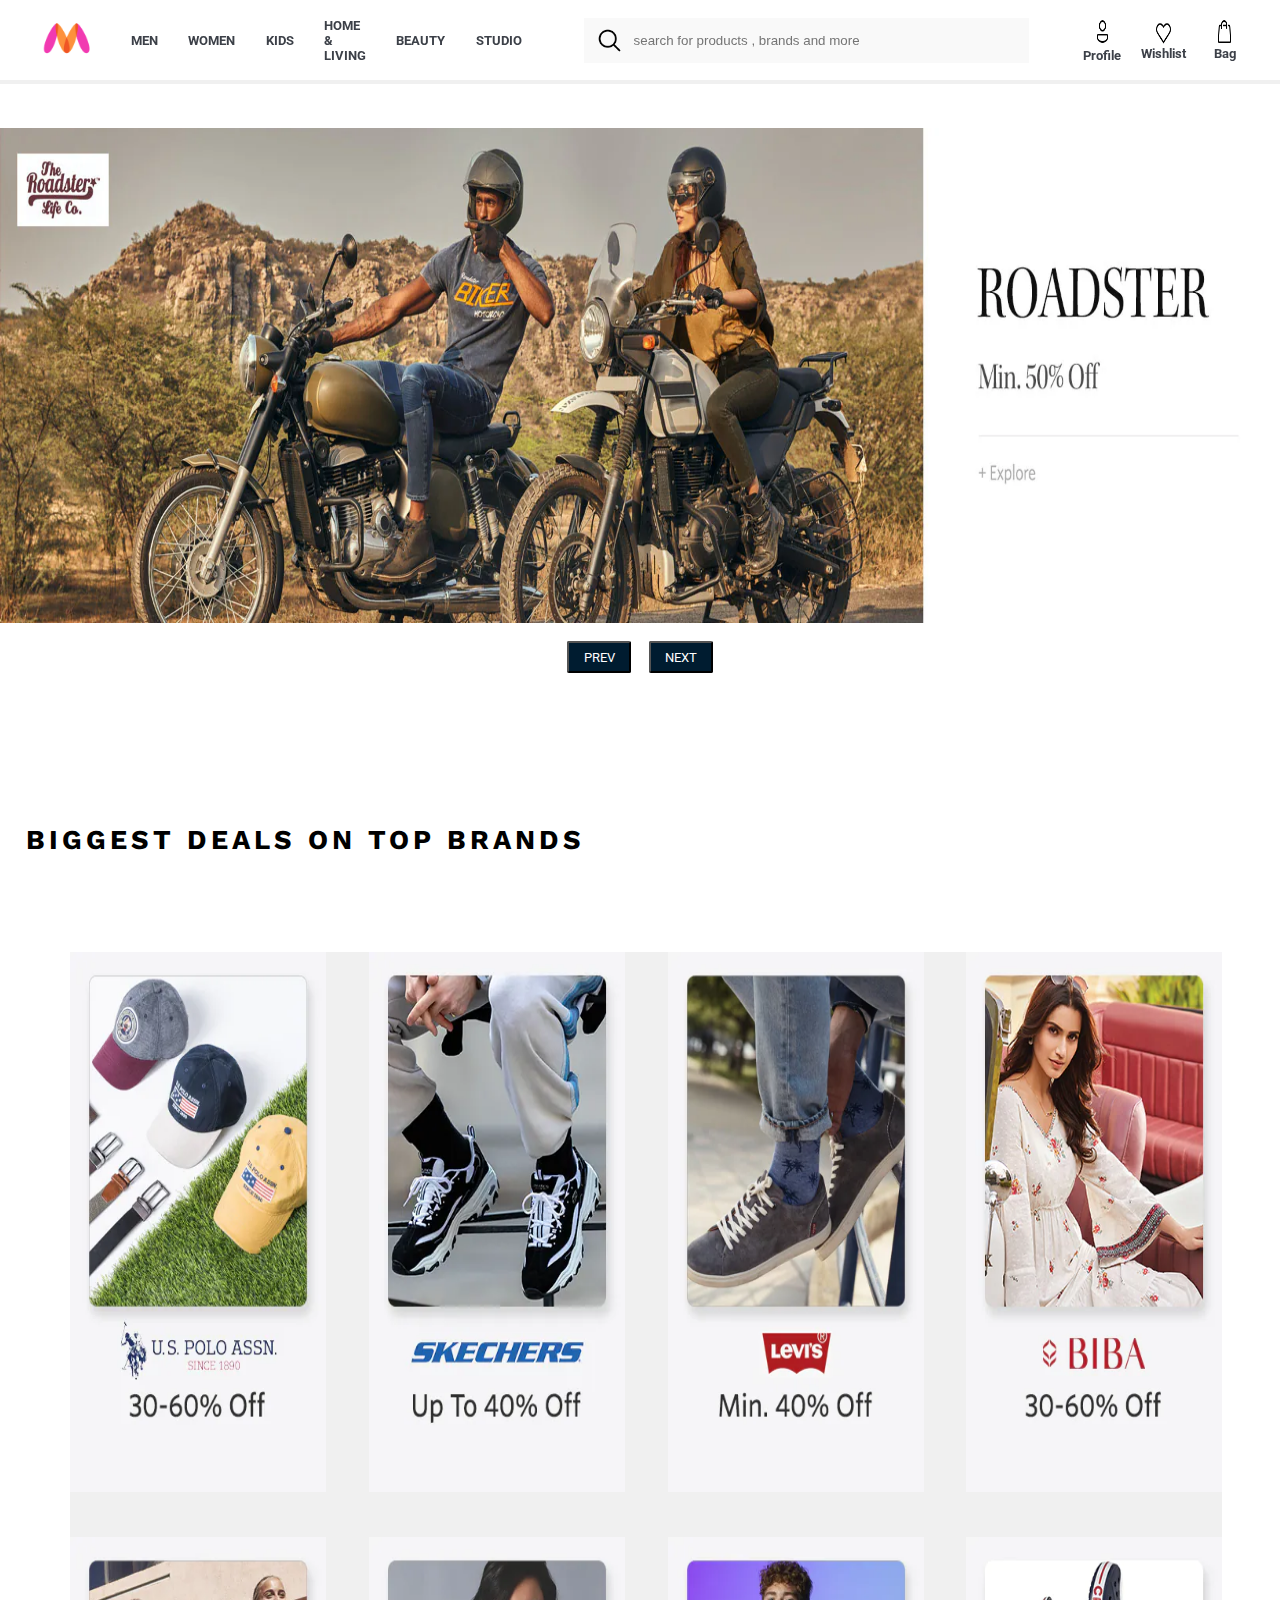
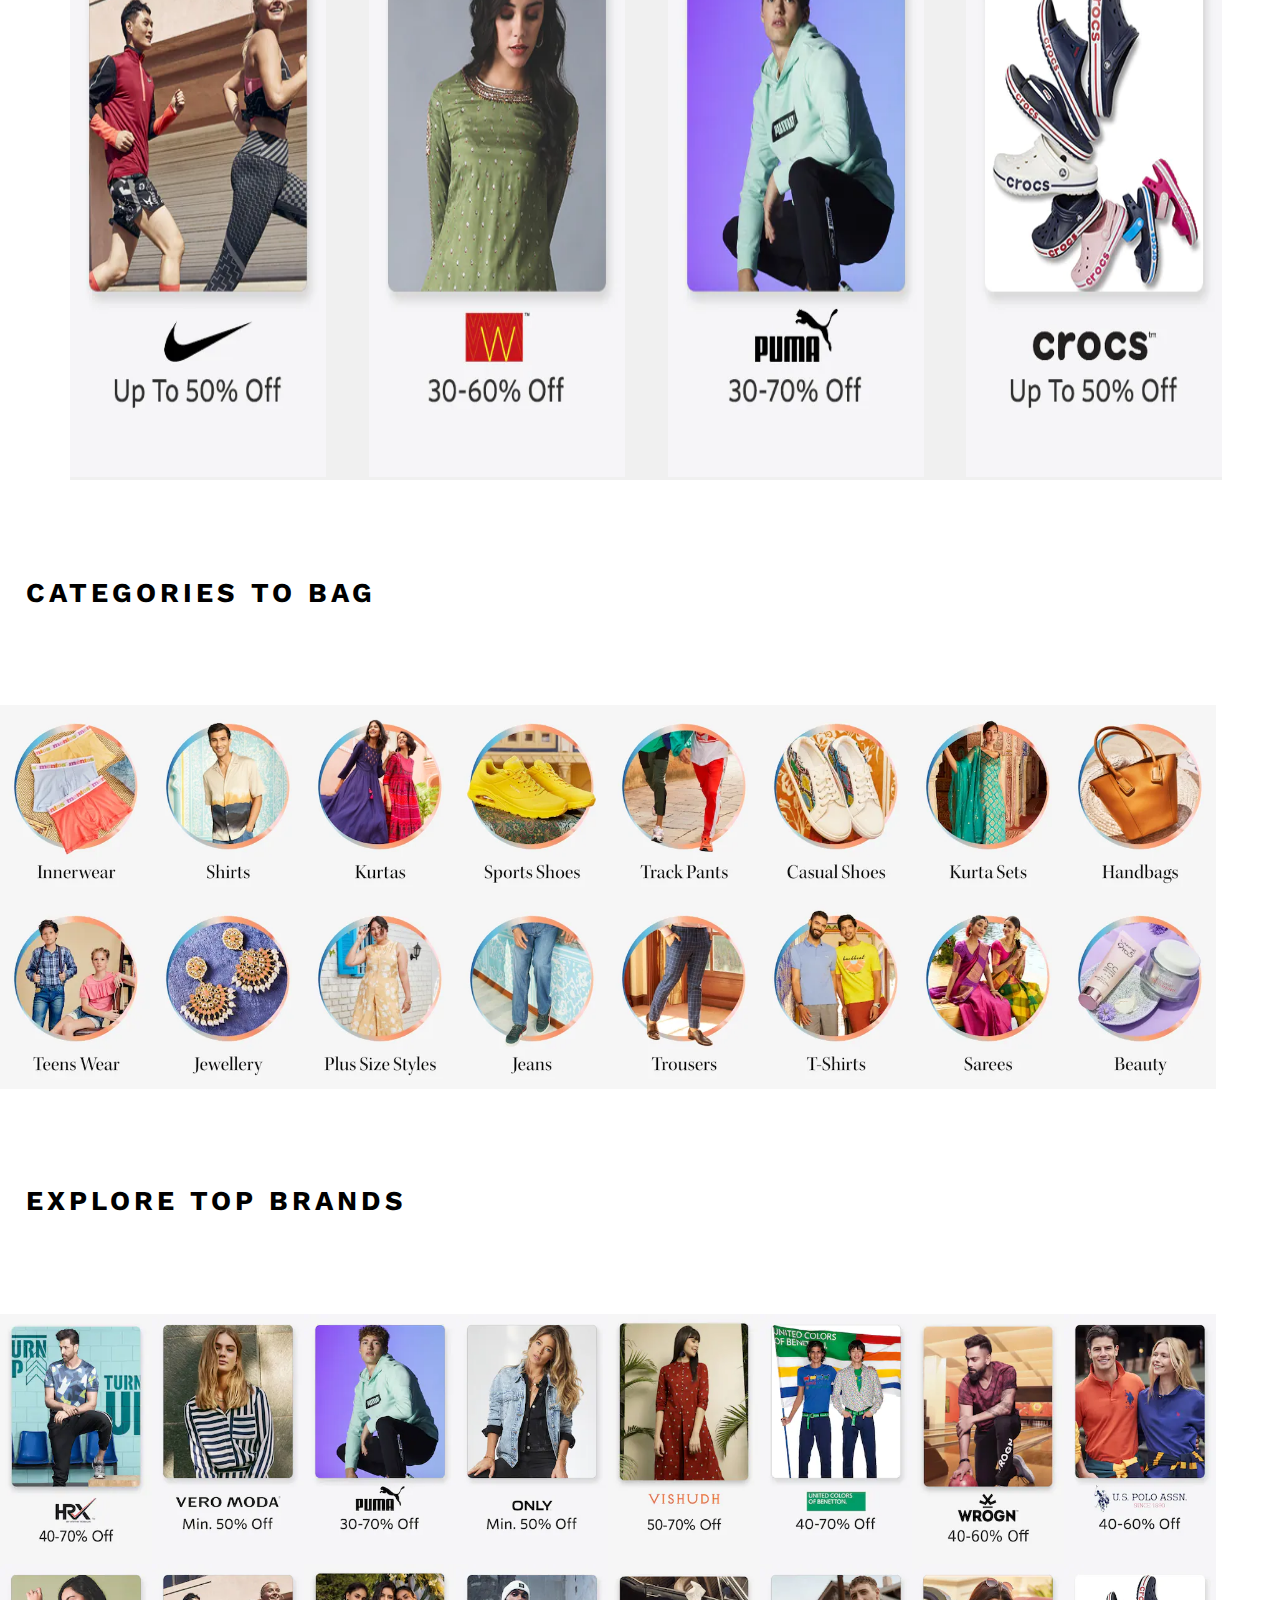
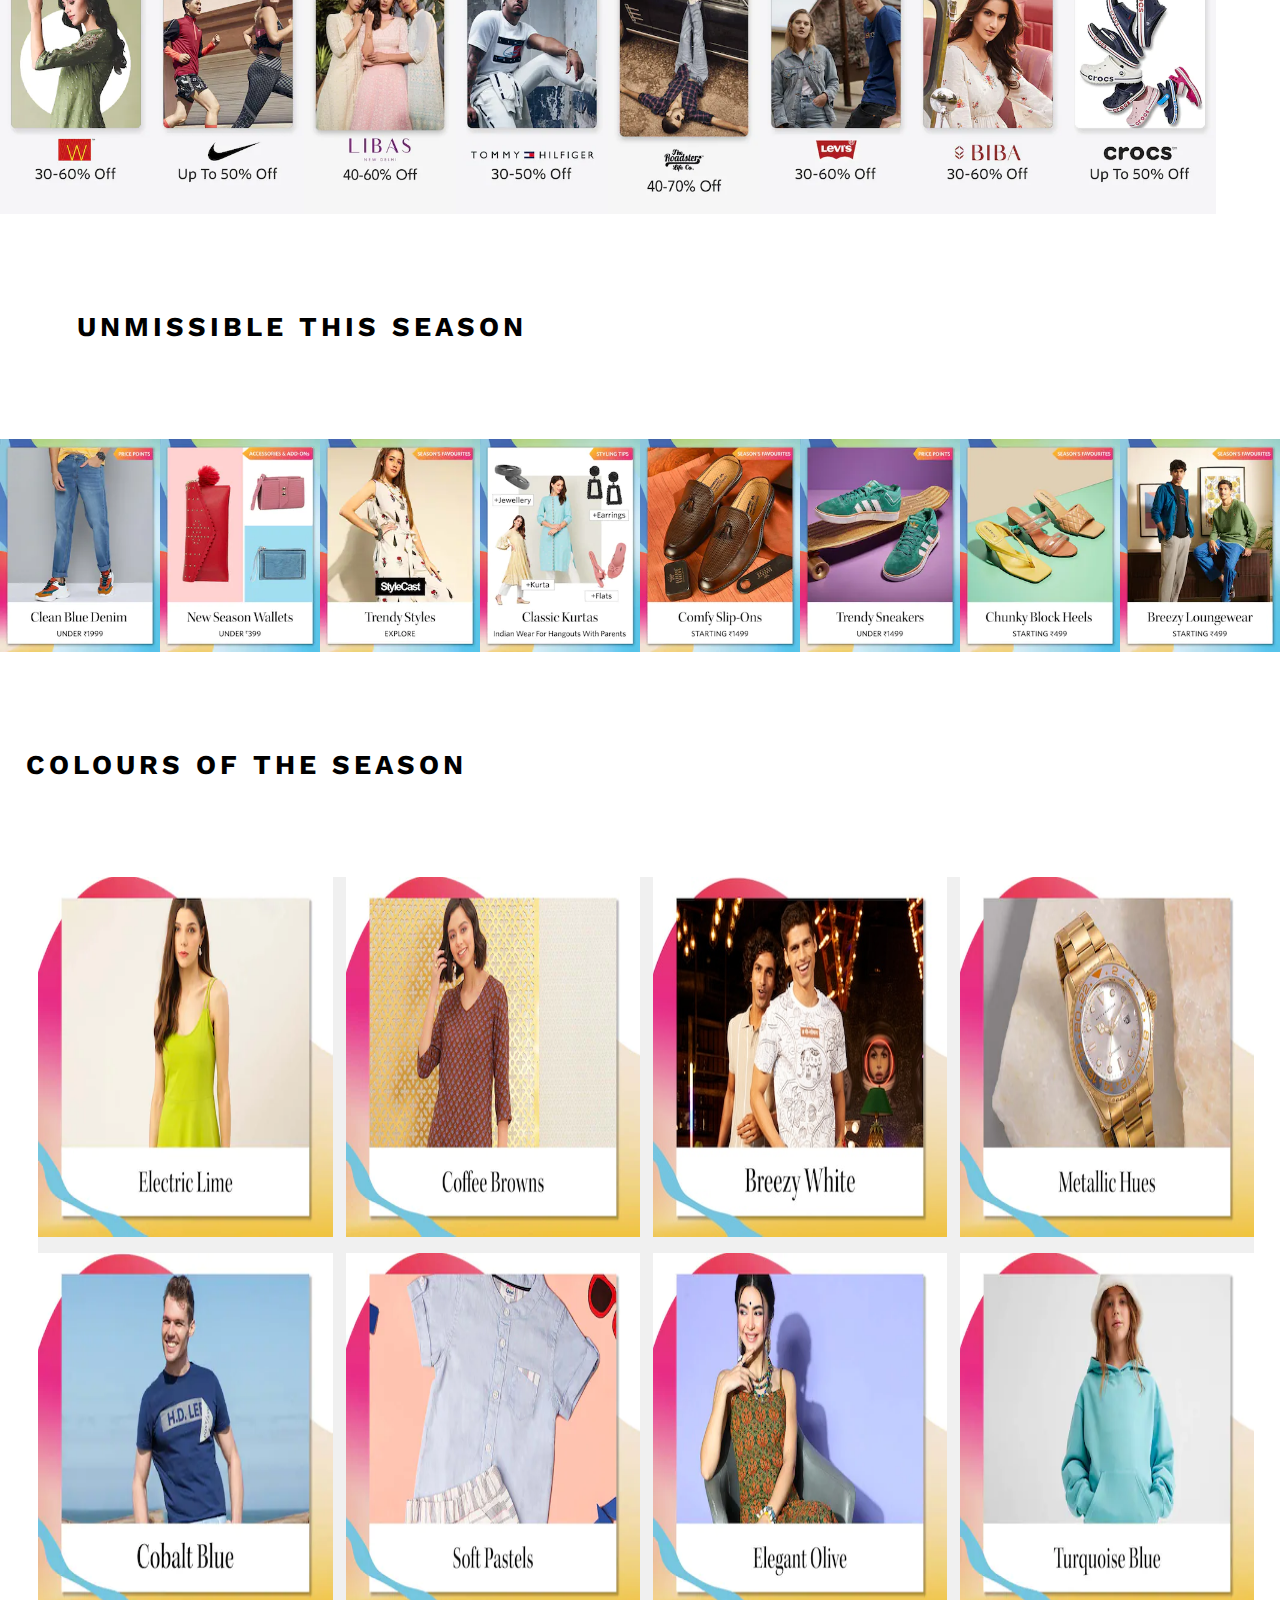
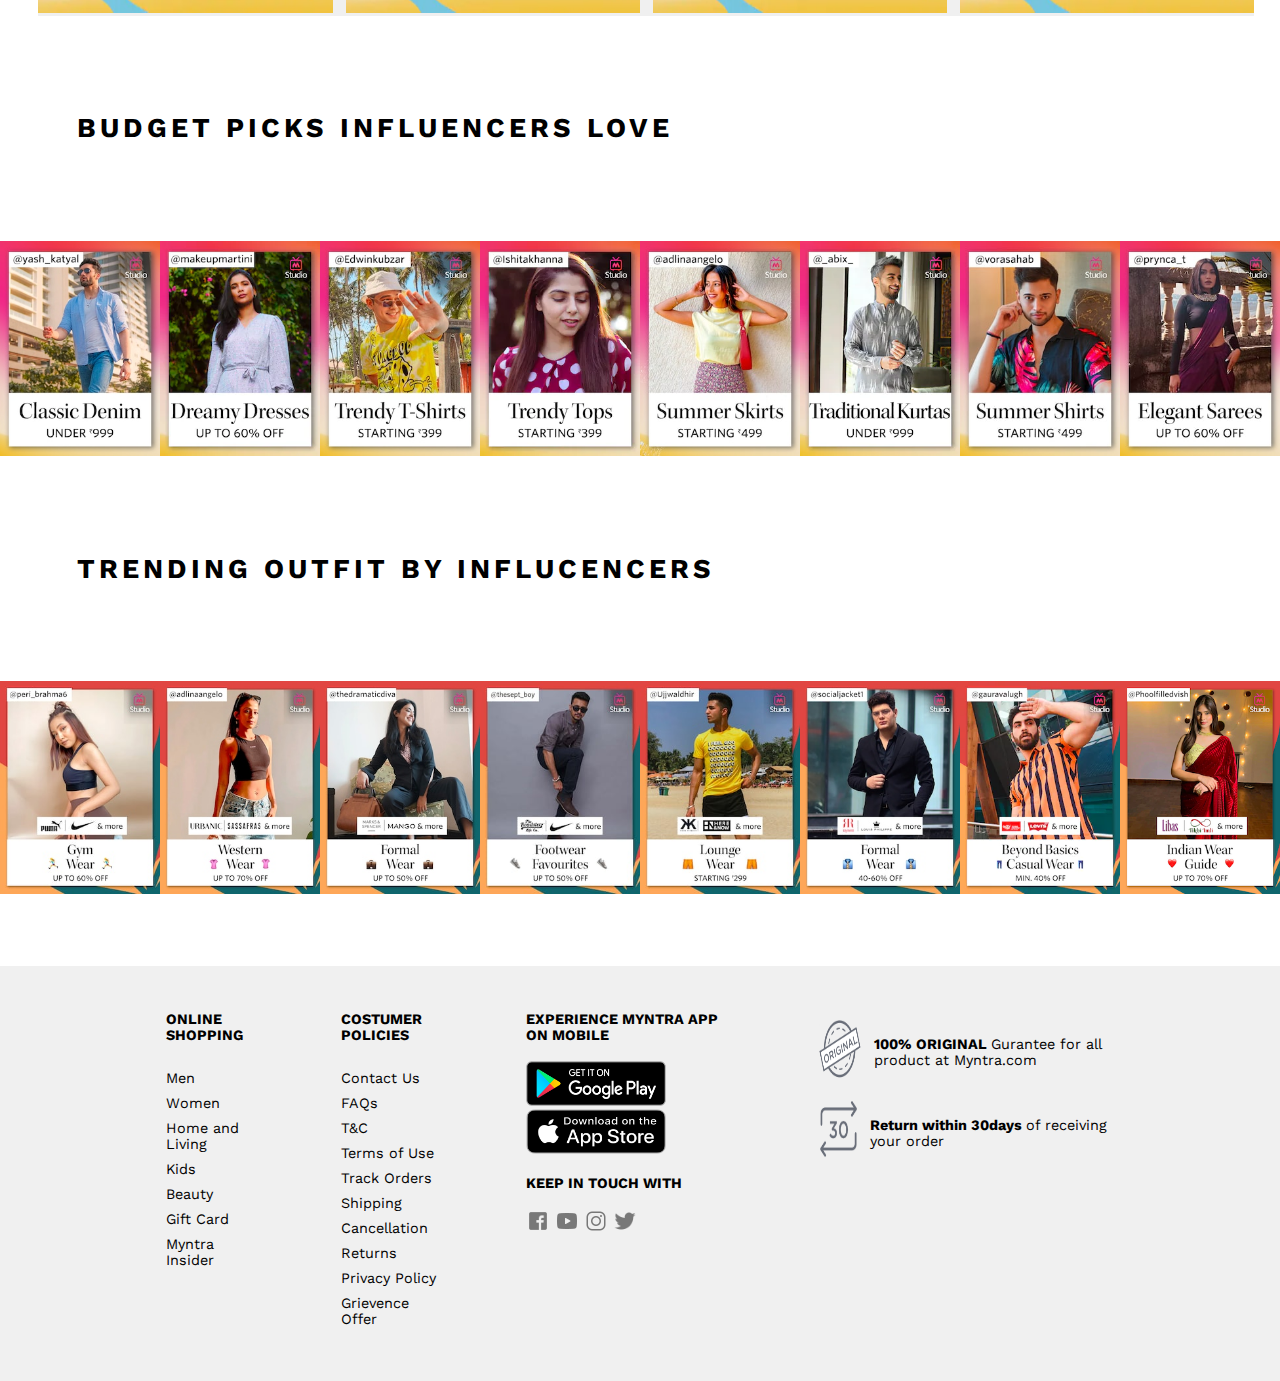
<file: index.html>
<!DOCTYPE html>
<html lang="en">
<head>
    <meta charset="UTF-8">
    <meta name="viewport" content="width=device-width, initial-scale=1.0">
    <link href="https://fonts.googleapis.com/css2?family=Roboto:wght@500&display=swap" rel="stylesheet">
    <link rel="stylesheet" href="styles.css">
    <link href="https://fonts.googleapis.com/css2?family=Roboto+Mono:wght@500&family=Work+Sans&display=swap" rel="stylesheet">
    <link rel="shortcut icon" href="images/myntra.png" type="image/x-icon">
    <link rel="stylesheet" href="responsive.css">
    <title>Online Shopping for Women, Men, Kis, Fashion and Lifestyle - Myntra</title>
</head>
<body>
    <header>
        <div class="logo">
            <a href="index.html">
                <img class="img" src="images/myntra.png" alt="">
            </a>
           
        </div>
        <div class="navbar">
            <h3 class="nav-item"><a href="mens-page.html">MEN</a></h3>
            <h3 class="nav-item"><a href="mens-page.html">WOMEN</a></h3>
            <h3 class="nav-item"><a href="mens-page.html">KIDS</a></h3>
            <h3 class="nav-item"><a href="mens-page.html">HOME & LIVING</a></h3>
            <h3 class="nav-item"><a href="mens-page.html">BEAUTY</a></h3>
            <h3 class="nav-item"><a href="mens-page.html">STUDIO</a></h3>
        </div>
        <div class="search">
            <input class="box" type="text" placeholder="search for products , brands and more" >
        </div>

        <div class="user">
            <div class="img-info">
                <a href="login.html">
                    <img class="user-img" src="images/icons8-account-96.png" alt="">
                </a>
                <h3 class="tag-nav">Profile</h3>
            </div>
            <div class="img-info">
                <img class="user-img" src="images/icons8-heart-96.png" alt="">
                <h3 class="tag-nav">Wishlist</h3>
            </div>
            <div class="img-info">
                <img class="user-img" src="images/icons8-shopping-bag-96.png" alt="">
                <h3 class="tag-nav">Bag</h3>
            </div>
        </div>
        <div class="hambgr">
            <img class="burger" src="images/icons8-menu-24.png" alt="">
        </div>
    </header>
    <div class="dropdown-parent">

        <div id="dd" class="dropdown hidden">
            <div class="column1">
                <div class="col1">
                    <h5>Top Wear</h5>
                    <ul>
                        <li>Tshirts</li>
                        <li>Casual Shirts</li>
                        <li>Formal Shirts</li>
                        <li>Sweaters</li>
                        <li>Jackets</li>
                        <li>Blazer</li>
                        <li>Coats and Suits</li>
                        <li>Rain Jackets</li>
                    </ul>
                </div>
                <hr>
                <div class="col1">
                    <h5>Indian and Festive Wear</h5>
                    <ul>
                        <li>Kurtas</li>
                        <li>Sherwani</li>
                        <li>Nehru Jackets</li>
                        <li>Dhoti</li>
                    </ul>
                </div>   
            </div>
            <div class="column1">
                <div class="col1">
                    <h5>Bottom Wear</h5>
                    <ul>
                        <li>Jeans</li>
                        <li>Casual trousers</li>
                        <li>Formal Trousers</li>
                        <li>Shorts</li>
                        <li>Track Pants</li>
                    </ul>
                </div>
                <hr>
                <div class="col1">
                    <h5>Innerwear and Sleepwear</h5>
                    <ul>
                        <li>Briefs and Trunks</li>
                        <li>Boxers</li>
                        <li>Vests</li>
                        <li>Sleepwear</li>
                        <li>Trunks</li>
                    </ul>
                </div> 
                <hr>
                <div class="col1">
                    <h5>Plus Size</h5>
                </div>   
            </div>

            <div class="column1">
                <div class="col1">
                    <h5>Footwear</h5>
                    <ul>
                        <li>Casual Shoes</li>
                        <li>Formal Shoes </li>
                        <li>Sports Shoes</li>
                        <li>Sneakers</li>
                        <li>Sandals ans Floaters</li>
                        <li>Flip Flop</li>
                        <li>Socks</li>
                    </ul>
                </div>
                <hr>
                <div class="col1">
                    <h5>Presonal Care and Grooming</h5>
                </div> 
                <hr>
                <div class="col1">
                    <h5>Sunglasses and Frames</h5>
                </div> 
                <hr>
                <div class="col1">
                    <h5>Watches</h5>
                </div>   
            </div>

            <div class="column1">
                <div class="col1">
                    <h5>Sports And Active Wear</h5>
                    <ul>
                        <li>Sports Shoes</li>
                        <li>Sports Sandals</li>
                        <li>Active T Shirts</li>
                        <li>Trackpants and Shorts</li>
                        <li>Track Suits</li>
                        <li>Jackets and Sweatshirts</li>
                        <li>Swimwear</li>
                        <li>Sports Accessories</li>
                    </ul>
                </div>
                <hr>
                <div class="col1">
                    <h5>Gadgets</h5>
                    <ul>
                        <li>Smart Wearables</li>
                        <li>Fitness Gadgets</li>
                        <li>Speakers</li>
                        <li>Headsets</li>
                    </ul>
                </div>   
            </div>

            <div class="column1">
                <div class="col1">
                    <h5>Fashion Accessories</h5>
                    <ul>
                        <li>wallets</li>
                        <li>Belts </li>
                        <li>Perfumes</li>
                        <li>Trimmers</li>
                        <li>Deoderant</li>
                        <li>Ties, Cufflinks and Pocket Squares</li>
                        <li>Accessories Gift Sets</li>
                        <li>Mufflers Scarves and Gloves</li>
                        <li>Caps and Hats</li>
                        <li>Phone Cases</li>
                        <li>Ring and Wrist Wears</li>
                        <li>Helmets</li>
                    </ul>
                </div>
                <hr>
                <div class="col1">
                    <h5>Bags and Backpacs</h5>
                </div> 
                <hr>
                <div class="col1">
                    <h5>Luggages and Trolleys</h5>
                </div> 
                
                  
            </div>


        </div>
        <div id="dd" class="dropdown1 hidden">
            <div>
                <div class="cont1">
                    <h5 style="display: block; color: #FF6666;">WELCOME</h5><br>
                    <P>To access account and manage orders</P>
                    <a href="login.html" target="_blank"><button class="log">Log In/Sign Up</button></a>
                </div>
                <hr>
                <div class="cont2">
                    <ul>
                        <li>Orders</li>
                        <li>Wishlists</li>
                        <li>Gift Card</li>
                        <li>Contact Us</li>
                        <li>Myntra Insiders</li>
                    </ul>
                </div>
                <hr>
                <div class="cont3">
                    <ul>
                        <li>Myntra Credit</li>
                        <li>Coupon</li>
                        <li>Saved Cards</li>
                        <li>Saved VPA</li>
                        <li>Saved Addresses</li>
                    </ul>
                </div>
            </div>
        </div>
    </div>

    <div  class="hamburger">
        <ul>
            <h3 class="nav-item"><a href="mens-page.html">MEN</a></h3>
            <h3 class="nav-item"><a href="mens-page.html">WOMEN</a></h3>
            <h3 class="nav-item"><a href="mens-page.html">KIDS</a></h3>
            <h3 class="nav-item"><a href="mens-page.html">HOME & LIVING</a></h3>
            <h3 class="nav-item"><a href="mens-page.html">BEAUTY</a></h3>
            <h3 class="nav-item"><a href="mens-page.html">STUDIO</a></h3>
        </ul>
        <div class="user-information">
                
                <div class="img-info">
                    <a href="login.html">
                        <img class="user-img" src="images/icons8-account-96.png" alt="">
                    </a>
                    
                    
                </div>
                <div class="img-info">
                    <img class="user-img" src="images/icons8-heart-96.png" alt="">
                    
                </div>
                <div class="img-info">
                    <img class="user-img" src="images/icons8-shopping-bag-96.png" alt="">
                    
                </div>
            </div>
        

    </div>


    <div class="carousel">
        <img class="slides" src="carousel/1439d458-3f9b-4a49-830c-a47a126bb9311647456798699-Roadster_Desk_Banner.webp" alt="" srcset="">
        <img class="slides" src="carousel/4ac3be4b-f02c-4106-8dc9-be1898a81def1648463267842-Desktop-Banner-----1920x504.webp" alt="" srcset="">
        <img class="slides" src="carousel/52df3f93-8d0f-412d-b416-fc665706199d1647456798690-Casual-Shoes_Dk.jpg" alt="" srcset="">
        <img class="slides" src="carousel/8f1a79c7-3f11-4608-9f31-30a03a606cb41647537798522-SS22-DesktopBanners-Unisex.webp" alt="" srcset="">
    </div>
    <div class="btn">
        <BUtton class="button" onclick="goPrev()">PREV</BUtton>
        <button class="button" onclick="goNext()">NEXT</button>
        
    </div>



    <div class="section1">
        <div class="heading">
            <h1 class="header">BIGGEST DEALS ON TOP BRANDS</h1>
        </div>
            <div class="pics1">
                <a href="#"><img class="pics1-img" src="images/1dce9c3e-77fa-48f1-85a3-d3c136c1d73e1598892377652-USPA.webp" alt="" srcset=""></a>
                <a href="#"><img class="pics1-img" src="images/0206da63-a7cc-4f83-8527-90d7dc74706b1598892377489-Skechers.webp" alt="" srcset=""></a>
                <a href="#"><img class="pics1-img" src="images/3fa337a0-c792-4038-8d12-50d463c189a11598892377363-Levis.webp" alt="" srcset=""></a>
                <a href="#"><img class="pics1-img" src="sect3img/814b8ff4-1dec-4a6e-86b8-c26f5c40fe4c1598892518923-Biba.webp" alt="" srcset=""></a>
                <a href="#"><img class="pics1-img" src="images/a7d3676a-9694-4a84-835e-0408fdad884b1598892377407-Nike.webp" alt="" srcset=""></a>
                <a href="#"><img class="pics1-img" src="sect3img/e72c82f2-cfd5-4f9a-b1b0-ba9e2b3e51251598892519506-W.webp" alt="" srcset=""></a>
                <a href="#"><img class="pics1-img" src="images/cec595c6-c7ec-4259-af8b-997a33a09ce71598892377444-Puma.webp" alt="" srcset=""></a>
                <a href="#"><img class="pics1-img" src="images/d977e7ac-67dd-4fa6-b922-fe0057385dfa1598892377205-Crocs.webp" alt="" srcset=""></a>
        </div>
    </div>

    <div class="section2">
        <div class="heading">
            <div class="header">CATEGORIES TO BAG</div>
        </div>
        <div class="pics2">
            <a href=""><img class="pics2-img" src="categories/07e5c29a-2eab-4b2d-b617-6565ffe1f4701645602467025-Innerwear.webp" alt="" srcset=""></a>
            <a href=""><img class="pics2-img" src="categories/0b7869d4-f825-4625-b1db-58ad10a45f301645602467093-Shirts.webp" alt="" srcset=""></a>
            <a href=""><img class="pics2-img" src="categories/0f0be09e-4155-47bf-82e1-51044e7e7fd11645602467052-Kurtas.webp" alt="" srcset=""></a>
            <a href=""><img class="pics2-img" src="categories/736f3951-e67b-414f-bfb1-56e2794d441d1645602467114-Sports-Shoes.webp" alt="" srcset=""></a>
            <a href=""><img class="pics2-img" src="categories/5860c3c2-a639-4625-ac1d-4d55406f128a1645602467134-Track-Pants.webp" alt="" srcset=""></a>
            <a href=""><img class="pics2-img" src="categories/7a774194-94e6-49b5-b8bb-64bf9901bc671645602466989-Casual-Shoes.webp" alt="" srcset=""></a>
            <a href=""><img class="pics2-img" src="categories/aa4658b5-d723-4652-9ea1-00456b355c3a1645602467046-Kurta-Sets.webp" alt="" srcset=""></a>
            <a href=""><img class="pics2-img" src="categories/aae4be67-e611-47f4-b94e-92a16a36df731645602467007-Hangbags.webp" alt="" srcset=""></a>
            <a href=""><img class="pics2-img" src="categories/b156f76a-26e7-4bce-9941-8a67d3c16f331645602467120-Teens-Wear.webp" alt="" srcset=""></a>
            <a href=""><img class="pics2-img" src="categories/b34a30a6-504b-4c94-b7e1-61391d536bc51645602467038-Jewellery.webp" alt="" srcset=""></a>
            <a href=""><img class="pics2-img" src="categories/b827f900-ed61-4467-84fa-a6e357787e761645602467079-Plus-Size-Styles_W.webp" alt="" srcset=""></a>
            <a href=""><img class="pics2-img" src="categories/cd083042-3bb2-4231-8b96-0234fc0ed23f1645602467032-Jeans.webp" alt="" srcset=""></a>
            <a href=""><img class="pics2-img" src="categories/d13255df-c846-4dbd-8458-77ccaba4f9eb1645602467142-Trousers.webp" alt="" srcset=""></a>
            <a href=""><img class="pics2-img" src="categories/dd4414f8-4e1b-4a22-997e-8e06c0a5ff861645602467167-T-Shirts.webp" alt="" srcset=""></a>
            <a href=""><img class="pics2-img" src="categories/f9ca5609-b634-42d4-8c08-a8eaebb818b71645602467085-Sarees.webp" alt="" srcset=""></a>
            <a href=""><img class="pics2-img" src="categories/fb091b07-c275-4578-b08d-b4f93dfe9e841645602466976-Beauty.webp" alt="" srcset=""></a>
            
        </div>
    </div>
    <div class="section2">
        <div class="heading">
            <div class="header">EXPLORE TOP BRANDS</div>
        </div>
        <div class="pics3">
            <a href=""><img class="pics3-img" src="brands/0390ad1a-1262-4f7a-8f81-37c1644142a91598445950839-Sports---HRX-by-Hrithik-Roshan.webp " alt="" srcset=""></a>
            <a href=""><img class="pics3-img" src="brands/08f15f56-156e-45c8-b0bc-7aecd0b122431598970514602-Veromoda.webp" alt="" srcset=""></a>
            <a href=""><img class="pics3-img" src="brands/22b908fa-38aa-46a6-a3cd-a5ccd46b04ce1598892141560-Puma.webp" alt="" srcset=""></a>
            <a href=""><img class="pics3-img" src="brands/4abbda25-8d58-44f7-a986-c80fa31b08b31598892141513-Only.webp" alt="" srcset=""></a>
            <a href=""><img class="pics3-img" src="brands/5a5a162e-c4ad-4497-b995-a3c077d25df71596975348916-Women-s-Ethnic-Wear_Vishudh.webp" alt="" srcset=""></a>
            <a href=""><img class="pics3-img" src="brands/64ec275a-9d3a-432c-b3df-736a7e9518d11598892141670-UCB.webp" alt="" srcset=""></a>
            <a href=""><img class="pics3-img" src="brands/72af0092-fd16-4b61-b1fb-e617c089fe251598456566139-image_jpeg1938580873.webp" alt="" srcset=""></a>
            <a href=""><img class="pics3-img" src="brands/7d0153c1-2fc4-49ec-ac7c-3c402d1ed45f1598948396008-USPA.webp" alt="" srcset=""></a>
            <a href=""><img class="pics3-img" src="brands/8238147e-a86e-4fe4-a830-ab5c2c49beba1598892141840-W.webp" alt="" srcset=""></a>
            <a href=""><img class="pics3-img" src="brands/85d5e2e1-fa21-43b0-a352-438e15f1006e1598892141455-Nike.webp" alt="" srcset=""></a>
            <a href=""><img class="pics3-img" src="brands/adc58a2c-fa18-4b94-b2d6-4c692a44123d1601115417606-unnamed--6-.webp" alt="" srcset=""></a>
            <a href=""><img class="pics3-img" src="brands/c6a4ec29-f907-4d54-8ed7-83006938b20c1598892141612-Tommy-Hilfiger.webp" alt="" srcset=""></a>
            <a href=""><img class="pics3-img" src="brands/d1fab403-7742-4a91-a781-2e36bea65a8a1598445950683-Men-s-Apparel---Roadster.webp" alt="" srcset=""></a>
            <a href=""><img class="pics3-img" src="brands/da4935ce-8f3f-4273-bfbe-6ded783cf2131598948352513-Levis.webp" alt="" srcset=""></a>
            <a href=""><img class="pics3-img" src="brands/ee953e28-7ca8-4e08-a6a9-c51c98f823411598892141010-BIBA.webp" alt="" srcset=""></a>
            <a href=""><img class="pics3-img" src="brands/f0dc0024-a8d3-4aec-9e1b-d9b6873b52d51599144996663-Crocs.webp" alt="" srcset=""></a>
            
            
        </div>
    </div>
    

    <div class="section3">
        <div class="heading">
            <div class="header">UNMISSIBLE THIS SEASON</div>
        </div>
        <div class="pics4">
            <a href=""><img class="pics4-img" src="unmissible/1ec9ffd5-335f-4ecb-a7e9-ea403da9a7df1645805770868-SS22-SeasonChecklist-PricePoints-CleanBlueDenim.webp" alt="" srcset=""></a>
            <a href=""><img class="pics4-img" src="unmissible/50c525cc-6724-4d41-9e97-5b931a33631b1645806100291-SS22-SeasonChecklist-AddOns-New-Season-Wallets_.webp" alt="" srcset=""></a>
            <a href=""><img class="pics4-img" src="unmissible/518f4774-cd01-4076-b2ee-03170d232c161645793729608-SS22-SeasonChecklist-Trending-Stylecast.webp" alt="" srcset=""></a>
            <a href=""><img class="pics4-img" src="unmissible/62ef932d-b023-4c34-b649-bc3b399057a31646114955627-SS22-SeasonChecklist-Styling-Women-Kurtas.webp" alt="" srcset=""></a>
            <a href=""><img class="pics4-img" src="unmissible/6bcf042c-5f07-47e2-a1cb-3da58c4f94951645793729590-SS22-SeasonChecklist-Trending-SlipOns.webp" alt="" srcset=""></a>
            <a href=""><img class="pics4-img" src="unmissible/99a29231-2050-4fde-ad40-efa35de66e5b1645805770994-SS22-SeasonChecklist-PricePoints-TrendySneakers.webp" alt="" srcset=""></a>
            <a href=""><img class="pics4-img" src="unmissible/a0e60587-5d1e-41f0-9d5f-f42a925a55921645793729467-SS22-SeasonChecklist-Trending-BlockHeels.webp" alt="" srcset=""></a>
            <a href=""><img class="pics4-img" src="unmissible/bdde4d47-9908-4764-b09e-5a55034e32b01645793729554-SS22-SeasonChecklist-Trending-Loungewera.webp" alt="" srcset=""></a>
        </div>
    </div>

    <div class="section4">
        <div class="heading">
            <div class="header">COLOURS OF THE SEASON</div>
        </div>
        <div class="pics5">
            <a href=""><img class="pics5-img" src="colours/389fe98d-b379-4816-9411-63624b03c0671647516450765-SS22-Colours-Electric-Lime.webp" alt="" srcset=""></a>
            <a href=""><img class="pics5-img" src="colours/3a8ac38f-76fe-4ee4-84fa-f9bd4947c4431647516450746-SS22-Colours-Coffee-Browns.webp" alt="" srcset=""></a>
            <a href=""><img class="pics5-img" src="colours/3b1d43f4-46bf-4e3f-903b-ec5ca5c2bac91645860983331-SS22-Colours-Mens-BreezyWhite.jpg" alt="" srcset=""></a>
            <a href=""><img class="pics5-img" src="colours/53a0e7bc-64e7-4fb3-94fd-a1ada51fbefa1647516450800-SS22-Colours-Metallic-Hues.webp" alt="" srcset=""></a>
            <a href=""><img class="pics5-img" src="colours/65446aed-c0e9-4bab-af02-3e96c6ad7ab51646753796263-SS22-Colours-Cobalt.webp" alt="" srcset=""></a>
            <a href=""><img class="pics5-img" src="colours/96018800-d6b6-47e1-9998-62de5ce5c16a1647516450837-SS22-Colours-Soft-Pastels.webp" alt="" srcset=""></a>
            <a href=""><img class="pics5-img" src="colours/a6ef0785-eb3c-4726-a6ba-c09f6a44379c1647516450782-SS22-Colours-Elegant-Olive.webp" alt="" srcset=""></a>
            <a href=""><img class="pics5-img" src="colours/c1c00661-aff4-439e-9fd1-76982e7784831647516450875-SS22-Colours-Turquoise-Blue.webp" alt="" srcset=""></a>
        </div>
    </div>

    <div class="section5">
        <div class="heading">
            <div class="header">BUDGET PICKS INFLUENCERS LOVE</div>
        </div>
        <div class="pics6">
            <a href=""><img class="pics6-img" src="influencer1/13c90fd6-62ca-459a-86c6-ebdf19617a251647418063195-Studiocontent-HPGrid-ClassicDenim.jpeg" alt="" class="pics6-img"></a>
            <a href=""><img class="pics6-img" src="influencer1/37ad6a46-8dfc-46cc-9d4b-a1781079a0511647418043947-Studiocontent-HPGrid-DreamyDresses.webp" alt="" class="pics6-img"></a>
            <a href=""><img class="pics6-img" src="influencer1/5ba2861b-33cd-45cb-a526-cca93d2629a31647418063217-Studiocontent-HPGrid-TrendyTshirts.jpeg" alt="" class="pics6-img"></a>
            <a href=""><img class="pics6-img" src="influencer1/973855e5-a1d8-4a4a-810c-60a02068b0cb1647418043970-Studiocontent-HPGrid-TrendyTops.webp" alt="" class="pics6-img"></a>
            <a href=""><img class="pics6-img" src="influencer1/bf5c8576-26e6-42a7-a4d0-eba5dd2a59f11647418043962-Studiocontent-HPGrid-SummerSkirts.jpeg" alt="" class="pics6-img"></a>
            <a href=""><img class="pics6-img" src="influencer1/e14a3767-485e-4f99-a92f-e5880dcc39181647418063210-Studiocontent-HPGrid-TraditionalKurtas.webp" alt="" class="pics6-img"></a>
            <a href=""><img class="pics6-img" src="influencer1/f7dd9f7e-e99d-42ee-b968-22ffa616d8681647418063204-Studiocontent-HPGrid-SummerShirts.jpeg" alt="" class="pics6-img"></a>
            <a href=""><img class="pics6-img" src="influencer1/f9d82a54-06f3-4bfb-8dd3-0f6c258212a71647418043955-Studiocontent-HPGrid-ElegantSarees.jpeg" alt="" class="pics6-img"></a>
        </div>
    </div>

    <div class="section5">
        <div class="heading">
            <div class="header">TRENDING OUTFIT BY INFLUCENCERS</div>
        </div>
        <div class="pics6">
            <a href=""><img class="pics6-img" src="influcencer2/0b6937a5-cf76-49c6-a3ab-551b7a17fafa1647418012686-Studiocontent-HPCarousel-Women-GymWear.jpg" alt="" class="pics6-img"></a>
            <a href=""><img class="pics6-img" src="influcencer2/0d7a22b9-e201-44db-ba04-6dfba8ebd5061647418012721-Studiocontent-HPCarousel-Women-WesternWear.jpg" alt="" class="pics6-img"></a>
            <a href=""><img class="pics6-img" src="influcencer2/3edddaf4-c192-4651-966d-6b8e04fa309b1647418012668-Studiocontent-HPCarousel-Women-FormalWear.jpg" alt="" class="pics6-img"></a>
            <a href=""><img class="pics6-img" src="influcencer2/843d4a44-833a-4179-a5a2-7f8c52bb1ef71647418012580-Studiocontent-HPCarousel-Men-FootwearFavouritesjpg.jpg" alt="" class="pics6-img"></a>
            <a href=""><img class="pics6-img" src="influcencer2/99b98dd2-83e4-4ac1-b2a5-b0bf8b81d62a1647418012633-Studiocontent-HPCarousel-Men-LoungeWear.jpg" alt="" class="pics6-img"></a>
            <a href=""><img class="pics6-img" src="influcencer2/ce751fad-7e3a-456d-87cd-457c6de7fccc1647418012597-Studiocontent-HPCarousel-Men-FormalWear.jpg" alt="" class="pics6-img"></a>
            <a href=""><img class="pics6-img" src="influcencer2/d8bee915-9dbd-4cbb-9562-896dd16afdf31647418012563-Studiocontent-HPCarousel-Men-BeyondBasicsCasulaWear.webp" alt="" class="pics6-img"></a>
            <a href=""><img class="pics6-img" src="influcencer2/fa1a37d5-db35-4df5-9f3b-dfeebf9a22bd1647418012703-Studiocontent-HPCarousel-Women-IndianWearGuide.png" alt="" class="pics6-img"></a>
        </div>
    </div>
    
    <footer>
        <div class="foot">
            <div class="onlineShop1">
                <h4>ONLINE SHOPPING</h4>
                <ul>
                   <li>Men</li>
                   <li>Women</li>
                   <li>Home and Living</li>
                   <li>Kids</li>
                   <li>Beauty</li>
                   <li>Gift Card</li>
                   <li>Myntra Insider</li>
                </ul>
            </div>
            <div class="onlineShop2">
                <h4>COSTUMER POLICIES</h4>
                <ul>
                   <li>Contact Us</li>
                   <li>FAQs</li>
                   <li>T&C</li>
                   <li>Terms of Use</li>
                   <li>Track Orders</li>
                   <li>Shipping</li>
                   <li>Cancellation</li>
                   <li>Returns</li>
                   <li>Privacy Policy</li>
                   <li>Grievence Offer</li>
                </ul>
            </div>
            <div class="onlineShop3">
                <h4 style="margin-bottom: 2vh;">EXPERIENCE MYNTRA APP ON MOBILE</h4>
                <a href="www.playstore.com"><img class="download" src="footer/play store.png" alt="" srcset=""></a>
                <a href="www.appstore.com"><img class="download" src="footer/app store.png" alt="" srcset=""></a>
                <h4 style="margin: 2vh 0;">KEEP IN TOUCH WITH</h4>
                <a href=""><img class="social" src="footer/icons8-facebook-30.png" alt=""></a>
                <a href=""><img class="social" src="footer/icons8-youtube-24.png" alt=""></a>
                <a href=""><img class="social" src="footer/icons8-instagram-48.png" alt=""></a>
                <a href=""><img class="social" src="footer/icons8-twitter-30.png" alt=""></a>
            </div>
            <div style="display: flex;flex-direction: column; margin-top: 5vh;">

                <div class="original" style="display: flex; margin:1vh 3vw ; align-items: center;">
                    <img class="footpic" style="height:7vh;width: 3.3vw; margin: 0 1vw;" src="footer/original.png" alt="">
                    <span><span style="font-weight: bold;">100% ORIGINAL </span>Gurantee for all product at Myntra.com</span>
                    
                </div>
                <div class="original" style="display: flex; margin:1vh 3vw ; align-items: center;">
                    <img class="footpic" style="height:7vh;width: 3vw; margin: 0 1vw;" src="footer/return.png" alt="">
                    <span><span style="font-weight: bold;">Return within 30days </span>of receiving your order</span>
                    
                </div>
            </div>

            
        </div>
    </footer>

    <script src="index.js"></script>
</body>
</html>
</file>
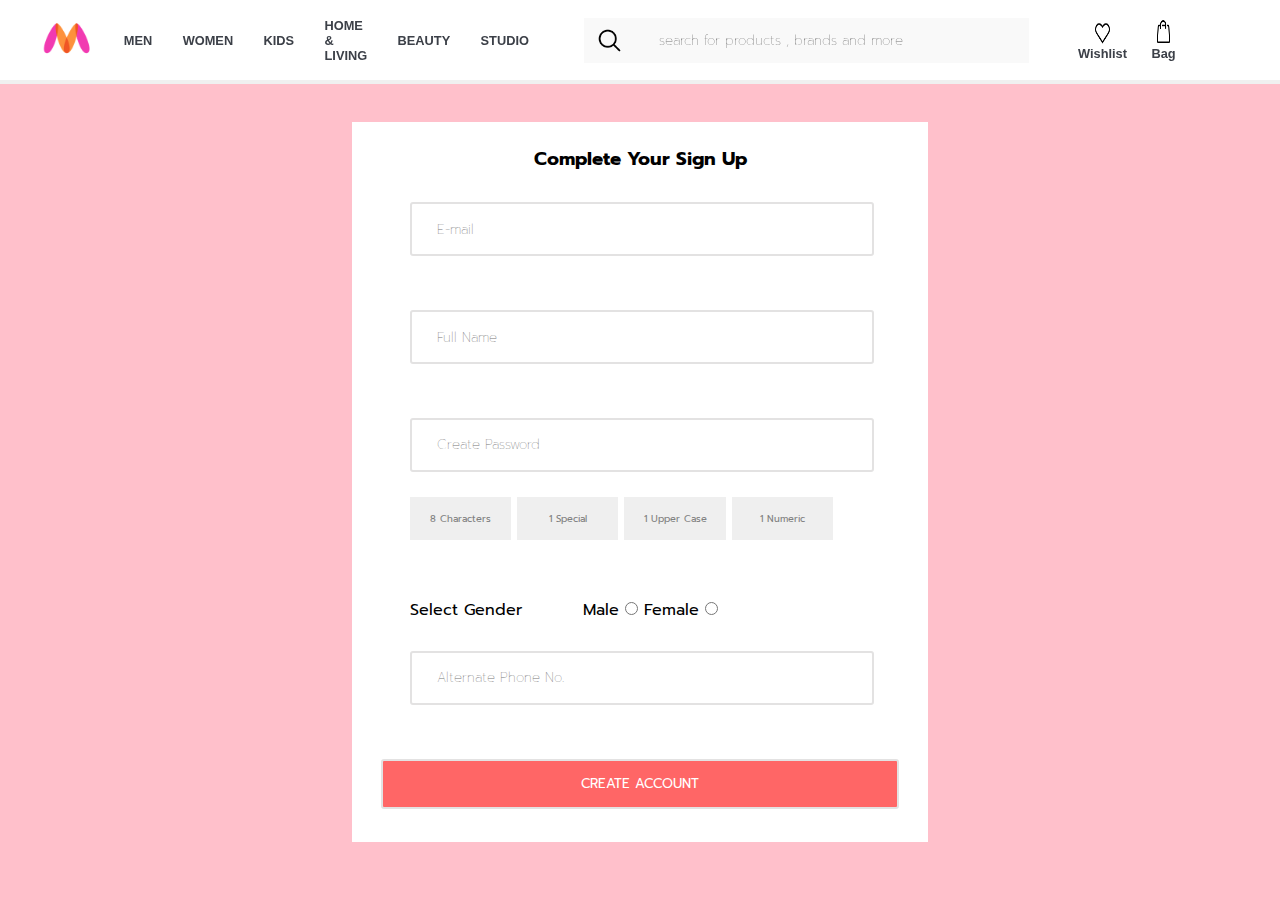
<file: login-main.html>
<!DOCTYPE html>
<html lang="en">
<head>
    <meta charset="UTF-8">
    <meta name="viewport" content="width=device-width, initial-scale=1.0">
    <title>Myntra</title>
    <link rel="stylesheet" href="styles.css">
    <link rel="stylesheet" href="responsive.css">
    <link rel="stylesheet" href="login-main.css">
    <link href="https://fonts.googleapis.com/css2?family=Prompt:wght@600&display=swap" rel="stylesheet">
    <link rel="shortcut icon" href="images/myntra.png" type="image/x-icon">
</head>
<body>
    <header>
        <div class="logo">
            <a href="index.html">
                <img class="img" src="images/myntra.png" alt="">
            </a>
        </div>
        <div class="navbar">
            <h3 class="nav-item"><a href="">MEN</a></h3>
            <h3 class="nav-item"><a href="">WOMEN</a></h3>
            <h3 class="nav-item"><a href="">KIDS</a></h3>
            <h3 class="nav-item"><a href="">HOME & LIVING</a></h3>
            <h3 class="nav-item"><a href="">BEAUTY</a></h3>
            <h3 class="nav-item"><a href="">STUDIO</a></h3>
        </div>
        <div class="search">
            <input class="box" type="text" placeholder="search for products , brands and more" >
        </div>

        <div class="user">
            
            <div class="img-info">
                <img class="user-img" src="images/icons8-heart-96.png" alt="">
                <h3 class="tag-nav">Wishlist</h3>
            </div>
            <div class="img-info">
                <img class="user-img" src="images/icons8-shopping-bag-96.png" alt="">
                <h3 class="tag-nav">Bag</h3>
            </div>
        </div>
        <div class="hambgr">
            <img class="burger" src="images/icons8-menu-24.png" alt="">
        </div>
    </header>
    <div class="dropdown-parent">

        <div id="dd" class="dropdown hidden">
            <div class="column1">
                <div class="col1">
                    <h5>Top Wear</h5>
                    <ul>
                        <li>Tshirts</li>
                        <li>Casual Shirts</li>
                        <li>Formal Shirts</li>
                        <li>Sweaters</li>
                        <li>Jackets</li>
                        <li>Blazer</li>
                        <li>Coats and Suits</li>
                        <li>Rain Jackets</li>
                    </ul>
                </div>
                <hr>
                <div class="col1">
                    <h5>Indian and Festive Wear</h5>
                    <ul>
                        <li>Kurtas</li>
                        <li>Sherwani</li>
                        <li>Nehru Jackets</li>
                        <li>Dhoti</li>
                    </ul>
                </div>   
            </div>
            <div class="column1">
                <div class="col1">
                    <h5>Bottom Wear</h5>
                    <ul>
                        <li>Jeans</li>
                        <li>Casual trousers</li>
                        <li>Formal Trousers</li>
                        <li>Shorts</li>
                        <li>Track Pants</li>
                    </ul>
                </div>
                <hr>
                <div class="col1">
                    <h5>Innerwear and Sleepwear</h5>
                    <ul>
                        <li>Briefs and Trunks</li>
                        <li>Boxers</li>
                        <li>Vests</li>
                        <li>Sleepwear</li>
                        <li>Trunks</li>
                    </ul>
                </div> 
                <hr>
                <div class="col1">
                    <h5>Plus Size</h5>
                </div>   
            </div>

            <div class="column1">
                <div class="col1">
                    <h5>Footwear</h5>
                    <ul>
                        <li>Casual Shoes</li>
                        <li>Formal Shoes </li>
                        <li>Sports Shoes</li>
                        <li>Sneakers</li>
                        <li>Sandals ans Floaters</li>
                        <li>Flip Flop</li>
                        <li>Socks</li>
                    </ul>
                </div>
                <hr>
                <div class="col1">
                    <h5>Presonal Care and Grooming</h5>
                </div> 
                <hr>
                <div class="col1">
                    <h5>Sunglasses and Frames</h5>
                </div> 
                <hr>
                <div class="col1">
                    <h5>Watches</h5>
                </div>   
            </div>

            <div class="column1">
                <div class="col1">
                    <h5>Sports And Active Wear</h5>
                    <ul>
                        <li>Sports Shoes</li>
                        <li>Sports Sandals</li>
                        <li>Active T Shirts</li>
                        <li>Trackpants and Shorts</li>
                        <li>Track Suits</li>
                        <li>Jackets and Sweatshirts</li>
                        <li>Swimwear</li>
                        <li>Sports Accessories</li>
                    </ul>
                </div>
                <hr>
                <div class="col1">
                    <h5>Gadgets</h5>
                    <ul>
                        <li>Smart Wearables</li>
                        <li>Fitness Gadgets</li>
                        <li>Speakers</li>
                        <li>Headsets</li>
                    </ul>
                </div>   
            </div>

            <div class="column1">
                <div class="col1">
                    <h5>Fashion Accessories</h5>
                    <ul>
                        <li>wallets</li>
                        <li>Belts </li>
                        <li>Perfumes</li>
                        <li>Trimmers</li>
                        <li>Deoderant</li>
                        <li>Ties, Cufflinks and Pocket Squares</li>
                        <li>Accessories Gift Sets</li>
                        <li>Mufflers Scarves and Gloves</li>
                        <li>Caps and Hats</li>
                        <li>Phone Cases</li>
                        <li>Ring and Wrist Wears</li>
                        <li>Helmets</li>
                    </ul>
                </div>
                <hr>
                <div class="col1">
                    <h5>Bags and Backpacs</h5>
                </div> 
                <hr>
                <div class="col1">
                    <h5>Luggages and Trolleys</h5>
                </div> 
                
                  
            </div>


        </div>
        <div id="dd" class="dropdown1 hidden">
            <div>
                <div class="cont1">
                    <h5 style="display: block; color: #FF6666;">WELCOME</h5><br>
                    <P>To access account and manage orders</P>
                    <button>Log In/Sign Up</button>
                </div>
                <hr>
                <div class="cont2">
                    <ul>
                        <li>Orders</li>
                        <li>Wishlists</li>
                        <li>Gift Card</li>
                        <li>Contact Us</li>
                        <li>Myntra Insiders</li>
                    </ul>
                </div>
                <hr>
                <div class="cont3">
                    <ul>
                        <li>Myntra Credit</li>
                        <li>Coupon</li>
                        <li>Saved Cards</li>
                        <li>Saved VPA</li>
                        <li>Saved Addresses</li>
                    </ul>
                </div>
            </div>
        </div>
    </div>

    <div  class="hamburger">
        <ul>
            <li>MEN</li>
            <li>WOMEN</li>
            <li>KIDS</li>
            <li>HOME AND LIVING</li>
            <li>BEAUTY</li>
            <li>STUDIO</li>
        </ul>
        <div class="user-information">
            
                
                <div class="img-info">
                    <img class="user-img" src="images/icons8-heart-96.png" alt="">
                    <h3 class="tag-nav">Wishlist</h3>
                </div>
                <div class="img-info">
                    <img class="user-img" src="images/icons8-shopping-bag-96.png" alt="">
                    <h3 class="tag-nav">Bag</h3>
                </div>
            </div>
    </div>

    <div class="container">
        <div class="main-box">
            <h3 class="heading">Complete Your Sign Up</h3>
            <div class="contents-mail size-set"><input class="email" placeholder="E-mail" type="email" ></div>
            <div class="contents-name size-set"><input class="email" placeholder="Full Name" type="text" ></div>
            <div class="contents-password  size-set">
                <input class="email" placeholder="Create Password" type="password" >
            </div>
            <div class="requirements">
                <button class="required">8 Characters</button>
                <button class="required">1 Special</button>
                <button class="required">1 Upper Case</button>
                <button class="required">1 Numeric</button>
            </div>
            <div class="contents-gender">
                <span style="margin-right: 12%;">Select Gender  </span>
                Male <input class="check" type="radio" name="gender" > 
                Female <input class="check" type="radio" name="gender" > 

            </div>
            <div class="contents-phone size-set"><input class="email" type="text" placeholder="Alternate Phone No."></div>

        <div class="continue size-set"><a href="index.html"><button class="email btn-down">CREATE ACCOUNT</button></a></div>
        </div>
    </div>
    <script src="index.js"></script>
</body>
</html>
</file>
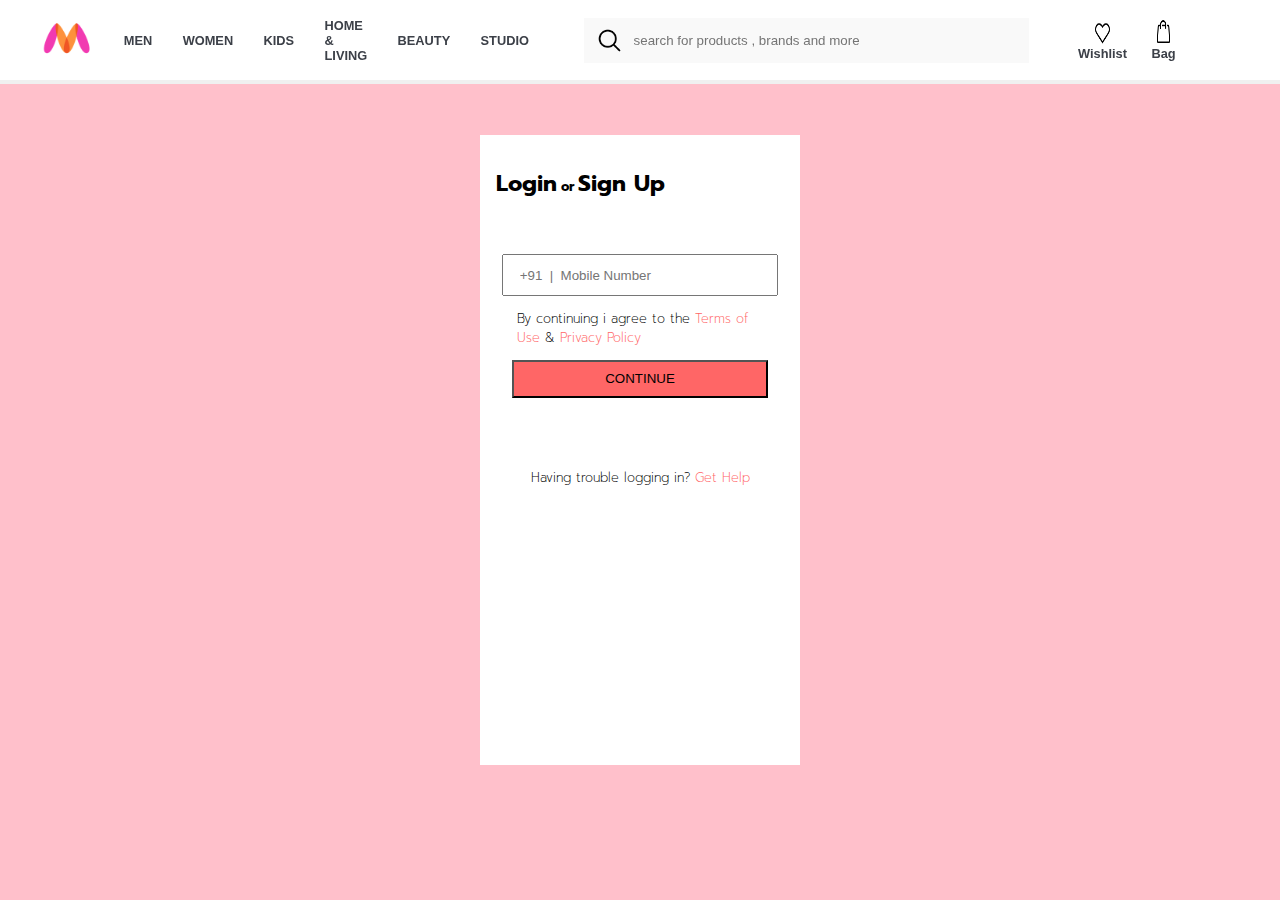
<file: login.html>
<!DOCTYPE html>
<html lang="en">
<head>
    <meta charset="UTF-8">
    <meta name="viewport" content="width=device-width, initial-scale=1.0">
    <link rel="stylesheet" href="styles.css">
    <link rel="stylesheet" href="responsive.css">
    <link rel="stylesheet" href="loginStyles.css">
    <link href="https://fonts.googleapis.com/css2?family=Prompt:wght@600&display=swap" rel="stylesheet">
    <link rel="shortcut icon" href="images/myntra.png" type="image/x-icon">
    <title>Myntra</title>
</head>
<body>
    <header>
        <div class="logo">
            <a href="index.html">
                <img class="img" src="images/myntra.png" alt="">
            </a>
        </div>
        <div class="navbar">
            <h3 class="nav-item"><a href="">MEN</a></h3>
            <h3 class="nav-item"><a href="">WOMEN</a></h3>
            <h3 class="nav-item"><a href="">KIDS</a></h3>
            <h3 class="nav-item"><a href="">HOME & LIVING</a></h3>
            <h3 class="nav-item"><a href="">BEAUTY</a></h3>
            <h3 class="nav-item"><a href="">STUDIO</a></h3>
        </div>
        <div class="search">
            <input class="box" type="text" placeholder="search for products , brands and more" >
        </div>

        <div class="user">
            
            <div class="img-info">
                <img class="user-img" src="images/icons8-heart-96.png" alt="">
                <h3 class="tag-nav">Wishlist</h3>
            </div>
            <div class="img-info">
                <img class="user-img" src="images/icons8-shopping-bag-96.png" alt="">
                <h3 class="tag-nav">Bag</h3>
            </div>
        </div>
        <div class="hambgr">
            <img class="burger" src="images/icons8-menu-24.png" alt="">
        </div>
    </header>
    <div class="dropdown-parent">

        <div id="dd" class="dropdown hidden">
            <div class="column1">
                <div class="col1">
                    <h5>Top Wear</h5>
                    <ul>
                        <li>Tshirts</li>
                        <li>Casual Shirts</li>
                        <li>Formal Shirts</li>
                        <li>Sweaters</li>
                        <li>Jackets</li>
                        <li>Blazer</li>
                        <li>Coats and Suits</li>
                        <li>Rain Jackets</li>
                    </ul>
                </div>
                <hr>
                <div class="col1">
                    <h5>Indian and Festive Wear</h5>
                    <ul>
                        <li>Kurtas</li>
                        <li>Sherwani</li>
                        <li>Nehru Jackets</li>
                        <li>Dhoti</li>
                    </ul>
                </div>   
            </div>
            <div class="column1">
                <div class="col1">
                    <h5>Bottom Wear</h5>
                    <ul>
                        <li>Jeans</li>
                        <li>Casual trousers</li>
                        <li>Formal Trousers</li>
                        <li>Shorts</li>
                        <li>Track Pants</li>
                    </ul>
                </div>
                <hr>
                <div class="col1">
                    <h5>Innerwear and Sleepwear</h5>
                    <ul>
                        <li>Briefs and Trunks</li>
                        <li>Boxers</li>
                        <li>Vests</li>
                        <li>Sleepwear</li>
                        <li>Trunks</li>
                    </ul>
                </div> 
                <hr>
                <div class="col1">
                    <h5>Plus Size</h5>
                </div>   
            </div>

            <div class="column1">
                <div class="col1">
                    <h5>Footwear</h5>
                    <ul>
                        <li>Casual Shoes</li>
                        <li>Formal Shoes </li>
                        <li>Sports Shoes</li>
                        <li>Sneakers</li>
                        <li>Sandals ans Floaters</li>
                        <li>Flip Flop</li>
                        <li>Socks</li>
                    </ul>
                </div>
                <hr>
                <div class="col1">
                    <h5>Presonal Care and Grooming</h5>
                </div> 
                <hr>
                <div class="col1">
                    <h5>Sunglasses and Frames</h5>
                </div> 
                <hr>
                <div class="col1">
                    <h5>Watches</h5>
                </div>   
            </div>

            <div class="column1">
                <div class="col1">
                    <h5>Sports And Active Wear</h5>
                    <ul>
                        <li>Sports Shoes</li>
                        <li>Sports Sandals</li>
                        <li>Active T Shirts</li>
                        <li>Trackpants and Shorts</li>
                        <li>Track Suits</li>
                        <li>Jackets and Sweatshirts</li>
                        <li>Swimwear</li>
                        <li>Sports Accessories</li>
                    </ul>
                </div>
                <hr>
                <div class="col1">
                    <h5>Gadgets</h5>
                    <ul>
                        <li>Smart Wearables</li>
                        <li>Fitness Gadgets</li>
                        <li>Speakers</li>
                        <li>Headsets</li>
                    </ul>
                </div>   
            </div>

            <div class="column1">
                <div class="col1">
                    <h5>Fashion Accessories</h5>
                    <ul>
                        <li>wallets</li>
                        <li>Belts </li>
                        <li>Perfumes</li>
                        <li>Trimmers</li>
                        <li>Deoderant</li>
                        <li>Ties, Cufflinks and Pocket Squares</li>
                        <li>Accessories Gift Sets</li>
                        <li>Mufflers Scarves and Gloves</li>
                        <li>Caps and Hats</li>
                        <li>Phone Cases</li>
                        <li>Ring and Wrist Wears</li>
                        <li>Helmets</li>
                    </ul>
                </div>
                <hr>
                <div class="col1">
                    <h5>Bags and Backpacs</h5>
                </div> 
                <hr>
                <div class="col1">
                    <h5>Luggages and Trolleys</h5>
                </div> 
                
                  
            </div>


        </div>
        <div id="dd" class="dropdown1 hidden">
            <div>
                <div class="cont1">
                    <h5 style="display: block; color: #FF6666;">WELCOME</h5><br>
                    <P>To access account and manage orders</P>
                    <button>Log In/Sign Up</button>
                </div>
                <hr>
                <div class="cont2">
                    <ul>
                        <li>Orders</li>
                        <li>Wishlists</li>
                        <li>Gift Card</li>
                        <li>Contact Us</li>
                        <li>Myntra Insiders</li>
                    </ul>
                </div>
                <hr>
                <div class="cont3">
                    <ul>
                        <li>Myntra Credit</li>
                        <li>Coupon</li>
                        <li>Saved Cards</li>
                        <li>Saved VPA</li>
                        <li>Saved Addresses</li>
                    </ul>
                </div>
            </div>
        </div>
    </div>

    <div  class="hamburger">
        <ul>
            <li>MEN</li>
            <li>WOMEN</li>
            <li>KIDS</li>
            <li>HOME AND LIVING</li>
            <li>BEAUTY</li>
            <li>STUDIO</li>
        </ul>
        <div class="user-information">
            
                
                <div class="img-info">
                    <img class="user-img" src="images/icons8-heart-96.png" alt="">
                    <h3 class="tag-nav">Wishlist</h3>
                </div>
                <div class="img-info">
                    <img class="user-img" src="images/icons8-shopping-bag-96.png" alt="">
                    <h3 class="tag-nav">Bag</h3>
                </div>
            </div>
    </div>

    <div class="container">
        <div class="middle-box">
            <div class="head">
                <h1 style="display: inline;">Login</h1>
                <h3 style="display: inline;">or</h3>
                <h1 style="display: inline;">Sign Up</h1>
            </div>
            <div class="mid-parent">
                <div class="midd">
                    <input class="mobile-no" type="text" placeholder="+91  |  Mobile Number">
                    <p class="warnings">By continuing i agree to the <span>Terms of Use</span> & <span>Privacy Policy</span></p>
                    <a style="cursor: pointer;" class="cont" href="login-main.html"><button>CONTINUE</button></a>
                </div>
            </div>
            <div class="lower" style="display: flex; justify-content: center;">
                <p  class="warnings">Having trouble logging in? <span>Get Help</span></p>
            </div>
        </div>



    </div>

    <script src="index.js"></script>
</body>
</html>
</file>
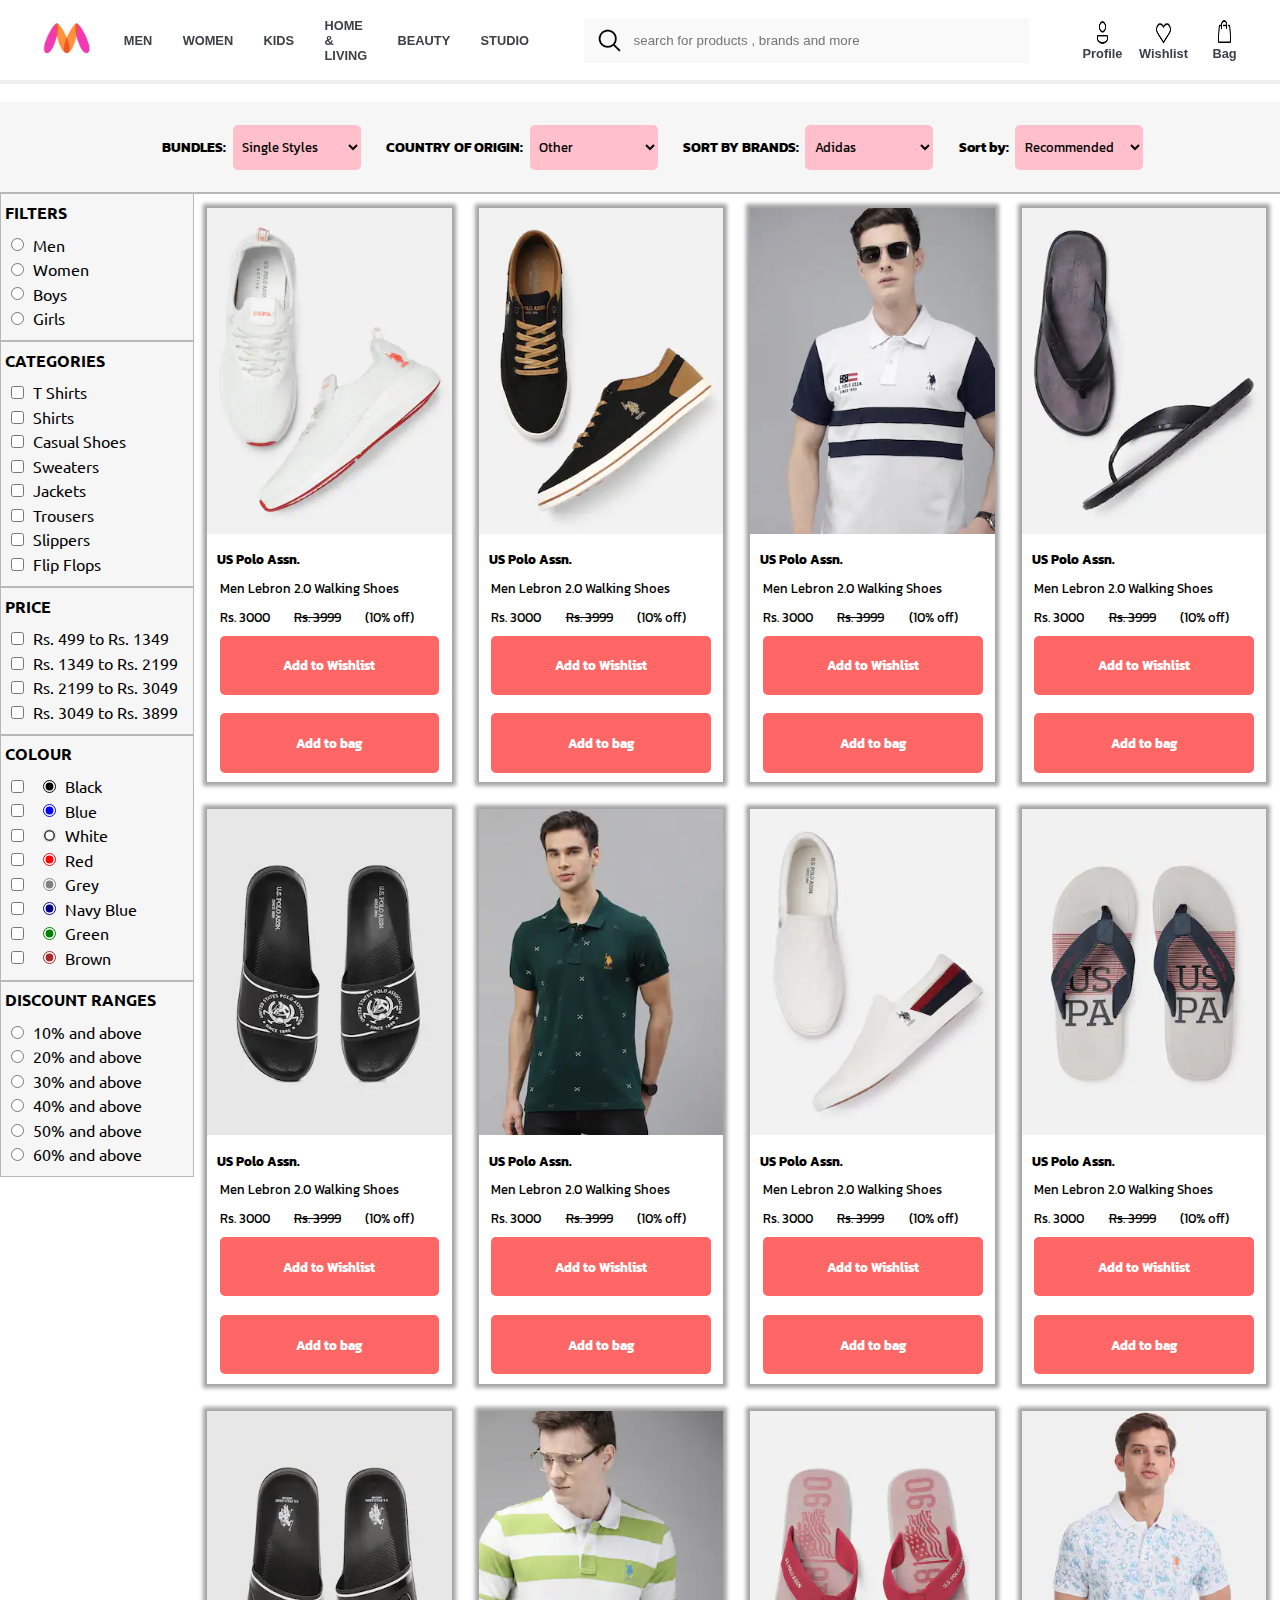
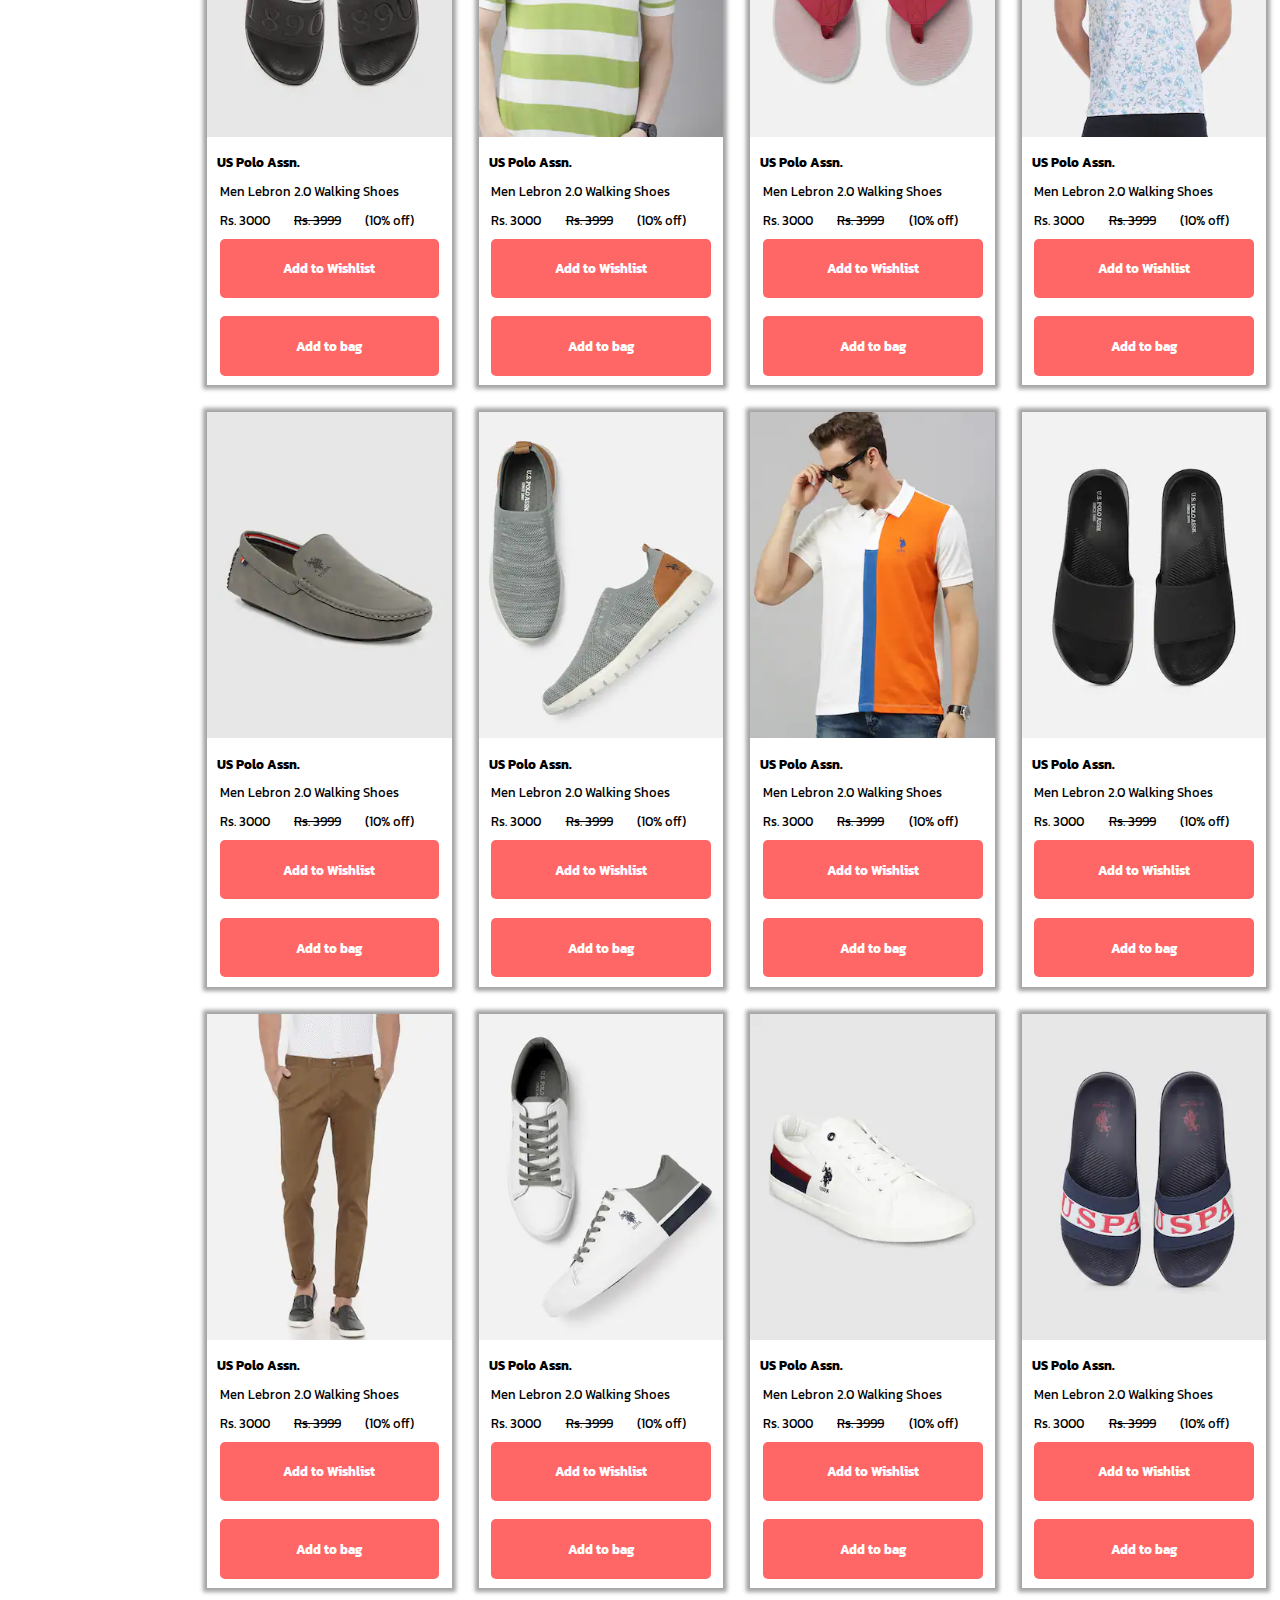
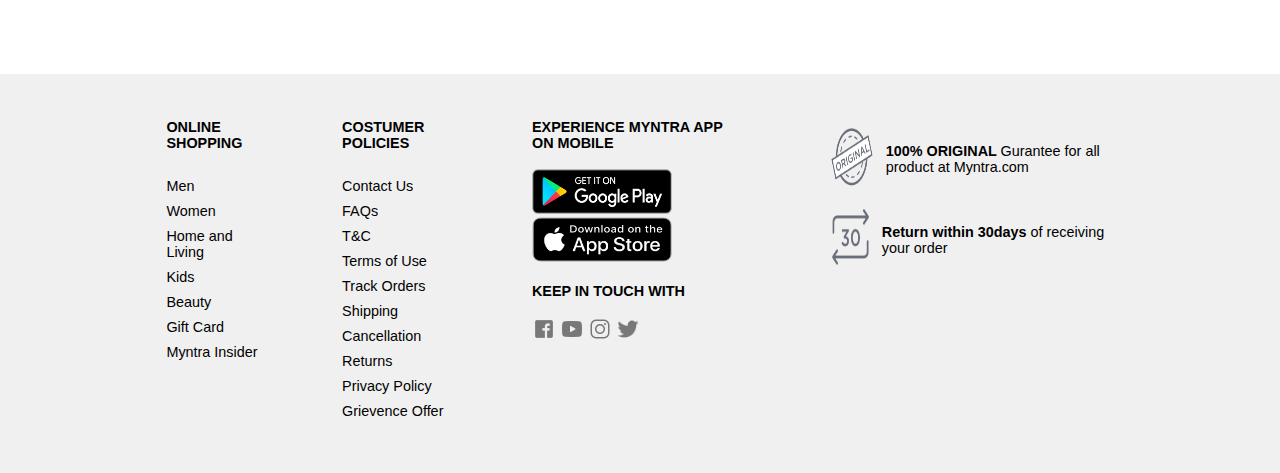
<file: mens-page.html>
<!DOCTYPE html>
<html lang="en">
<head>
    <meta charset="UTF-8">
    <meta name="viewport" content="width=device-width, initial-scale=1.0">
    <link rel="stylesheet" href="styles.css">
    <link rel="shortcut icon" href="images/myntra.png" type="image/x-icon">
    <link rel="stylesheet" href="responsive.css">
    <link rel="stylesheet" href="mens-page.css">
    <link rel="stylesheet" href="mens-page-responsive.css">
    <link href="https://fonts.googleapis.com/css2?family=Kanit&family=Ubuntu:wght@500&display=swap" rel="stylesheet">
    <title>Mens Shopping</title>
</head>
<body>
    <header>
        <div class="logo">
            <a href="index.html">
                <img class="img" src="images/myntra.png" alt="">
            </a>
           
        </div>
        <div class="navbar">
            <h3 class="nav-item"><a href="mens-page.html">MEN</a></h3>
            <h3 class="nav-item"><a href="mens-page.html">WOMEN</a></h3>
            <h3 class="nav-item"><a href="mens-page.html">KIDS</a></h3>
            <h3 class="nav-item"><a href="mens-page.html">HOME & LIVING</a></h3>
            <h3 class="nav-item"><a href="mens-page.html">BEAUTY</a></h3>
            <h3 class="nav-item"><a href="mens-page.html">STUDIO</a></h3>
        </div>
        <div class="search">
            <input class="box" type="text" placeholder="search for products , brands and more" >
        </div>

        <div class="user">
            <div class="img-info">
                <img class="user-img" src="images/icons8-account-96.png" alt="">
                <h3 class="tag-nav">Profile</h3>
            </div>
            <div class="img-info">
                <img class="user-img" src="images/icons8-heart-96.png" alt="">
                <h3 class="tag-nav">Wishlist</h3>
            </div>
            <div class="img-info">
                <img class="user-img" src="images/icons8-shopping-bag-96.png" alt="">
                <h3 class="tag-nav">Bag</h3>
            </div>
        </div>
        <div class="hambgr">
            <img class="burger" src="images/icons8-menu-24.png" alt="">
        </div>
    </header>
    <div class="dropdown-parent">

        <div id="dd" class="dropdown hidden">
            <div class="column1">
                <div class="col1">
                    <h5>Top Wear</h5>
                    <ul>
                        <li>Tshirts</li>
                        <li>Casual Shirts</li>
                        <li>Formal Shirts</li>
                        <li>Sweaters</li>
                        <li>Jackets</li>
                        <li>Blazer</li>
                        <li>Coats and Suits</li>
                        <li>Rain Jackets</li>
                    </ul>
                </div>
                <hr>
                <div class="col1">
                    <h5>Indian and Festive Wear</h5>
                    <ul>
                        <li>Kurtas</li>
                        <li>Sherwani</li>
                        <li>Nehru Jackets</li>
                        <li>Dhoti</li>
                    </ul>
                </div>   
            </div>
            <div class="column1">
                <div class="col1">
                    <h5>Bottom Wear</h5>
                    <ul>
                        <li>Jeans</li>
                        <li>Casual trousers</li>
                        <li>Formal Trousers</li>
                        <li>Shorts</li>
                        <li>Track Pants</li>
                    </ul>
                </div>
                <hr>
                <div class="col1">
                    <h5>Innerwear and Sleepwear</h5>
                    <ul>
                        <li>Briefs and Trunks</li>
                        <li>Boxers</li>
                        <li>Vests</li>
                        <li>Sleepwear</li>
                        <li>Trunks</li>
                    </ul>
                </div> 
                <hr>
                <div class="col1">
                    <h5>Plus Size</h5>
                </div>   
            </div>

            <div class="column1">
                <div class="col1">
                    <h5>Footwear</h5>
                    <ul>
                        <li>Casual Shoes</li>
                        <li>Formal Shoes </li>
                        <li>Sports Shoes</li>
                        <li>Sneakers</li>
                        <li>Sandals ans Floaters</li>
                        <li>Flip Flop</li>
                        <li>Socks</li>
                    </ul>
                </div>
                <hr>
                <div class="col1">
                    <h5>Presonal Care and Grooming</h5>
                </div> 
                <hr>
                <div class="col1">
                    <h5>Sunglasses and Frames</h5>
                </div> 
                <hr>
                <div class="col1">
                    <h5>Watches</h5>
                </div>   
            </div>

            <div class="column1">
                <div class="col1">
                    <h5>Sports And Active Wear</h5>
                    <ul>
                        <li>Sports Shoes</li>
                        <li>Sports Sandals</li>
                        <li>Active T Shirts</li>
                        <li>Trackpants and Shorts</li>
                        <li>Track Suits</li>
                        <li>Jackets and Sweatshirts</li>
                        <li>Swimwear</li>
                        <li>Sports Accessories</li>
                    </ul>
                </div>
                <hr>
                <div class="col1">
                    <h5>Gadgets</h5>
                    <ul>
                        <li>Smart Wearables</li>
                        <li>Fitness Gadgets</li>
                        <li>Speakers</li>
                        <li>Headsets</li>
                    </ul>
                </div>   
            </div>

            <div class="column1">
                <div class="col1">
                    <h5>Fashion Accessories</h5>
                    <ul>
                        <li>wallets</li>
                        <li>Belts </li>
                        <li>Perfumes</li>
                        <li>Trimmers</li>
                        <li>Deoderant</li>
                        <li>Ties, Cufflinks and Pocket Squares</li>
                        <li>Accessories Gift Sets</li>
                        <li>Mufflers Scarves and Gloves</li>
                        <li>Caps and Hats</li>
                        <li>Phone Cases</li>
                        <li>Ring and Wrist Wears</li>
                        <li>Helmets</li>
                    </ul>
                </div>
                <hr>
                <div class="col1">
                    <h5>Bags and Backpacs</h5>
                </div> 
                <hr>
                <div class="col1">
                    <h5>Luggages and Trolleys</h5>
                </div> 
                
                  
            </div>


        </div>
        <div id="dd" class="dropdown1 hidden">
            <div>
                <div class="cont1">
                    <h5 style="display: block; color: #FF6666;">WELCOME</h5><br>
                    <P>To access account and manage orders</P>
                    <a href="login.html" target="_blank"><button class="log">Log In/Sign Up</button></a>
                </div>
                <hr>
                <div class="cont2">
                    <ul>
                        <li>Orders</li>
                        <li>Wishlists</li>
                        <li>Gift Card</li>
                        <li>Contact Us</li>
                        <li>Myntra Insiders</li>
                    </ul>
                </div>
                <hr>
                <div class="cont3">
                    <ul>
                        <li>Myntra Credit</li>
                        <li>Coupon</li>
                        <li>Saved Cards</li>
                        <li>Saved VPA</li>
                        <li>Saved Addresses</li>
                    </ul>
                </div>
            </div>
        </div>
    </div>

    <div  class="hamburger">
        <ul>
            <h3 class="nav-item"><a href="mens-page.html">MEN</a></h3>
            <h3 class="nav-item"><a href="mens-page.html">WOMEN</a></h3>
            <h3 class="nav-item"><a href="mens-page.html">KIDS</a></h3>
            <h3 class="nav-item"><a href="mens-page.html">HOME & LIVING</a></h3>
            <h3 class="nav-item"><a href="mens-page.html">BEAUTY</a></h3>
            <h3 class="nav-item"><a href="mens-page.html">STUDIO</a></h3>
        </ul>
        <div class="user-information">
                
                <div class="img-info">
                    <img class="user-img" src="images/icons8-account-96.png" alt="">
                    
                </div>
                <div class="img-info">
                    <img class="user-img" src="images/icons8-heart-96.png" alt="">
                    
                </div>
                <div class="img-info">
                    <img class="user-img" src="images/icons8-shopping-bag-96.png" alt="">
                    
                </div>
            </div>
    </div>


    <!-- container main body -->

    <div class="ranges-sorting">
        <h3 class="sort-by">BUNDLES: </h3>
        <select class="bundles">
            
            <option class="">Single Styles</option>
            <option class="">Multiple Styles</option>
        </select>
        <h3 class="sort-by">COUNTRY OF ORIGIN: </h3>
        <select class="country">
            
            <option class="">Other</option>
            <option class="">India</option>
        </select>
        <h3 class="sort-by">SORT BY BRANDS: </h3>
        <select class="sort-brands">
            
            <option class="">Adidas</option>
            <option class="">Puma</option>
            <option class="">Nike</option>
            <option class="">HRX</option>
            <option class="">Asics</option>
            <option class="">U.S.Polo Assn.</option>
            <option class="">Wrangler</option>
        </select>
        <h3 class="sort-by">Sort by: </h3>
        <select class="sorting">
            <option class="top">Recommended</option>
            <option class="">What's New</option>
            <option class="">Popularity</option>
            <option class="">Better Discounts</option>
            <option class="">Better Discounts</option>
            <option class="">Price: High To Low</option>
            <option class="">Price: Low To High</option>
            <option class="">Costumer Rating</option>
            
        </select>
    </div>
    <hr style="border: 0.01rem solid rgb(184, 184, 184);">
<div class="body-items-filters">


<!-- sidebar -->


    <div class="filters">
        <h3  style="font-family: 'Ubuntu', sans-serif;margin-left :2%; font-size: 1rem;  margin-top: 4%;">FILTERS</h3>
        
        <div class="genders">
            <div class="genZ"><input class="dot" type="radio"name="Mens">Men</div>
            <div class="genZ"><input class="dot" type="radio"name="Womens">Women</div>
            <div class="genZ"><input class="dot" type="radio"name="Boys">Boys</div>
            <div class="genZ"><input class="dot" type="radio"name="Girls">Girls</div>
        </div>
        <hr style="border: 0.01rem solid rgb(184, 184, 184);">
        <h3 style="font-family: 'Ubuntu', sans-serif;margin-left :2%; font-size: 1rem; margin-top: 4%;">CATEGORIES</h3>
        <div class="genders">
            <div class="genZ"><input class="dot" type="checkbox">T Shirts</div>
            <div class="genZ"><input class="dot" type="checkbox">Shirts</div>
            <div class="genZ"><input class="dot" type="checkbox">Casual Shoes</div>
            <div class="genZ"><input class="dot" type="checkbox">Sweaters</div>
            <div class="genZ"><input class="dot" type="checkbox">Jackets</div>
            <div class="genZ"><input class="dot" type="checkbox">Trousers</div>
            <div class="genZ"><input class="dot" type="checkbox">Slippers</div>
            <div class="genZ"><input class="dot" type="checkbox">Flip Flops</div>
        </div>
        <hr style="border: 0.01rem solid rgb(184, 184, 184);">
        <h3 style="font-family: 'Ubuntu', sans-serif;margin-left :2%; font-size: 1rem; margin-top: 4%;">PRICE</h3>
        <div class="genders">
            <div class="genZ"><input class="dot" type="checkbox">Rs. 499 to Rs. 1349</div>
            <div class="genZ"><input class="dot" type="checkbox">Rs. 1349 to Rs. 2199</div>
            <div class="genZ"><input class="dot" type="checkbox">Rs. 2199 to Rs. 3049</div>
            <div class="genZ"><input class="dot" type="checkbox">Rs. 3049 to Rs. 3899</div>
            
        </div>
        <hr style="border: 0.01rem solid rgb(184, 184, 184);">
        <h3 style="font-family: 'Ubuntu', sans-serif;margin-left :2%; font-size: 1rem; margin-top: 4%;">COLOUR</h3>
        <div class="genders">
            <div class="genZ"><input class="dot" type="checkbox"><input class="dot" style="accent-color:Black ;" type="radio" checked="checked">Black</div>
            <div class="genZ"><input class="dot" type="checkbox"><input class="dot" style="accent-color:blue ;" type="radio" checked="checked">Blue</div>
            <div class="genZ"><input class="dot" type="checkbox"><input class="dot" style="accent-color:#fff ;" type="radio" checked="checked">White</div>
            <div class="genZ"><input class="dot" type="checkbox"><input class="dot" style="accent-color:Red ;" type="radio" checked="checked">Red</div>
            <div class="genZ"><input class="dot" type="checkbox"><input class="dot" style="accent-color: Grey;" type="radio" checked="checked">Grey</div>
            <div class="genZ"><input class="dot" type="checkbox"><input class="dot" style="accent-color:navy ;" type="radio" checked="checked">Navy Blue</div>
            <div class="genZ"><input class="dot" type="checkbox"><input class="dot" style="accent-color:Green ;" type="radio" checked="checked">Green</div>
            <div class="genZ"><input class="dot" type="checkbox"><input class="dot" style="accent-color: brown;" type="radio" checked="checked">Brown</div>
        </div>
        <hr style="border: 0.01rem solid rgb(184, 184, 184);">
        <h3 style="font-family: 'Ubuntu', sans-serif;margin-left :2%; font-size: 1rem; margin-top: 4%;">DISCOUNT RANGES</h3>
        <div class="genders">
            <div class="genZ"><input class="dot" type="radio"name="Mens">10% and above</div>
            <div class="genZ"><input class="dot" type="radio"name="Mens">20% and above</div>
            <div class="genZ"><input class="dot" type="radio"name="Mens">30% and above</div>
            <div class="genZ"><input class="dot" type="radio"name="Mens">40% and above</div>
            <div class="genZ"><input class="dot" type="radio"name="Mens">50% and above</div>
            <div class="genZ"><input class="dot" type="radio"name="Mens">60% and above</div>
        </div>
    </div>


<!-- mainbody -->


    <div class="items">
        <div class="blueprint">
            <div class="image"><img class="photo" src="buyAndWish/07269c5b-cd27-4716-9709-583e7eac513d1628768262239-US-Polo-Assn-Men-White-LEBRON-20-Walking-Shoes-3021628768261-1.webp" alt=""></div>
            <div class="information">
                <h4 class="brand-headings">US Polo Assn.</h4>
                <p class="description">Men Lebron 2.0 Walking Shoes</p>
                <p><span class="span">Rs. 3000</span><span class="span" style="text-decoration: line-through;">Rs. 3999</span><span class="span">(10% off)</span></p>
                <div class="button-down">
                    <button class="btn">Add to Wishlist</button>
                    <button class="btn">Add to bag</button>
                </div>
            </div>
        </div>
        <div class="blueprint">
            <div class="image"><img class="photo" src="buyAndWish/15632f28-0e28-4925-bd85-c35f192ee95f1626156262374-U-S-Polo-Assn-Men-Black-PU-Sneakers-5531626156261907-1.webp" alt=""></div>
            <div class="information">
                <h4 class="brand-headings">US Polo Assn.</h4>
                <p class="description">Men Lebron 2.0 Walking Shoes</p>
                <p><span class="span">Rs. 3000</span><span class="span" style="text-decoration: line-through;">Rs. 3999</span><span class="span">(10% off)</span></p>
                <div class="button-down">
                    <button class="btn">Add to Wishlist</button>
                    <button class="btn">Add to bag</button>
                </div>
            </div>
        </div>
        <div class="blueprint">
            <div class="image"><img class="photo" src="buyAndWish/28b7b7ea-6a87-42df-9577-4299f5030a411618637780329-US-Polo-Assn-Men-Tshirts-7061618637779314-1.webp" alt=""></div>
            <div class="information">
                <h4 class="brand-headings">US Polo Assn.</h4>
                <p class="description">Men Lebron 2.0 Walking Shoes</p>
                <p><span class="span">Rs. 3000</span><span class="span" style="text-decoration: line-through;">Rs. 3999</span><span class="span">(10% off)</span></p>
                <div class="button-down">
                    <button class="btn">Add to Wishlist</button>
                    <button class="btn">Add to bag</button>
                </div>
            </div>
        </div>
        <div class="blueprint">
            <div class="image"><img class="photo" src="buyAndWish/34845311-eff5-448a-b3ff-b35b9bd1261a1576132559621-US-Polo-Assn-Men-Navy-Blue-Printed-Thong-Flip-Flops-48115761-1.webp" alt=""></div>
            <div class="information">
                <h4 class="brand-headings">US Polo Assn.</h4>
                <p class="description">Men Lebron 2.0 Walking Shoes</p>
                <p><span class="span">Rs. 3000</span><span class="span" style="text-decoration: line-through;">Rs. 3999</span><span class="span">(10% off)</span></p>
                <div class="button-down">
                    <button class="btn">Add to Wishlist</button>
                    <button class="btn">Add to bag</button>
                </div>
            </div>
        </div>
        <div class="blueprint">
            <div class="image"><img class="photo" src="buyAndWish/3ab21444-5874-4516-b37f-6d109ebe4fcc1603771281600-US-Polo-Assn-Men-Flip-Flops-801603771280394-1.webp" alt=""></div>
            <div class="information">
                <h4 class="brand-headings">US Polo Assn.</h4>
                <p class="description">Men Lebron 2.0 Walking Shoes</p>
                <p><span class="span">Rs. 3000</span><span class="span" style="text-decoration: line-through;">Rs. 3999</span><span class="span">(10% off)</span></p>
                <div class="button-down">
                    <button class="btn">Add to Wishlist</button>
                    <button class="btn">Add to bag</button>
                </div>
            </div>
        </div>
        <div class="blueprint">
            <div class="image"><img class="photo" src="buyAndWish/48e9e3bc-8fb7-4af5-97fa-46927f68fbd81621838454680JeansRoadsterMenJeansRoadsterMenTrackPantsHRXbyHrithikRoshan1.webp" alt=""></div>
            <div class="information">
                <h4 class="brand-headings">US Polo Assn.</h4>
                <p class="description">Men Lebron 2.0 Walking Shoes</p>
                <p><span class="span">Rs. 3000</span><span class="span" style="text-decoration: line-through;">Rs. 3999</span><span class="span">(10% off)</span></p>
                <div class="button-down">
                    <button class="btn">Add to Wishlist</button>
                    <button class="btn">Add to bag</button>
                </div>
            </div>
        </div>
        <div class="blueprint">
            <div class="image"><img class="photo" src="buyAndWish/54e4c724-80c7-45f9-aa32-167ffa9623741636705114683-US-Polo-Assn-Men-Casual-Shoes-2501636705113615-1.webp" alt=""></div>
            <div class="information">
                <h4 class="brand-headings">US Polo Assn.</h4>
                <p class="description">Men Lebron 2.0 Walking Shoes</p>
                <p><span class="span">Rs. 3000</span><span class="span" style="text-decoration: line-through;">Rs. 3999</span><span class="span">(10% off)</span></p>
                <div class="button-down">
                    <button class="btn">Add to Wishlist</button>
                    <button class="btn">Add to bag</button>
                </div>
            </div>
        </div>
        <div class="blueprint">
            <div class="image"><img class="photo" src="buyAndWish/5d620291-a732-4d17-9f52-baa24bb7a81f1582871965483-US-Polo-Assn-Men-Flip-Flops-2741582871964051-1.webp" alt=""></div>
            <div class="information">
                <h4 class="brand-headings">US Polo Assn.</h4>
                <p class="description">Men Lebron 2.0 Walking Shoes</p>
                <p><span class="span">Rs. 3000</span><span class="span" style="text-decoration: line-through;">Rs. 3999</span><span class="span">(10% off)</span></p>
                <div class="button-down">
                    <button class="btn">Add to Wishlist</button>
                    <button class="btn">Add to bag</button>
                </div>
            </div>
        </div>
        <div class="blueprint">
            <div class="image"><img class="photo" src="buyAndWish/670a01d6-79db-4216-8ade-01ab1acd99a01603772848205-US-Polo-Assn-Men-Flip-Flops-3311603772846714-1.webp" alt=""></div>
            <div class="information">
                <h4 class="brand-headings">US Polo Assn.</h4>
                <p class="description">Men Lebron 2.0 Walking Shoes</p>
                <p><span class="span">Rs. 3000</span><span class="span" style="text-decoration: line-through;">Rs. 3999</span><span class="span">(10% off)</span></p>
                <div class="button-down">
                    <button class="btn">Add to Wishlist</button>
                    <button class="btn">Add to bag</button>
                </div>
            </div>
        </div>
        <div class="blueprint">
            <div class="image"><img class="photo" src="buyAndWish/68da9e40-e8b1-4710-8282-802c2c6550c11582709189210-US-Polo-Assn-Men-Tshirts-9481582709187568-1.webp" alt=""></div>
            <div class="information">
                <h4 class="brand-headings">US Polo Assn.</h4>
                <p class="description">Men Lebron 2.0 Walking Shoes</p>
                <p><span class="span">Rs. 3000</span><span class="span" style="text-decoration: line-through;">Rs. 3999</span><span class="span">(10% off)</span></p>
                <div class="button-down">
                    <button class="btn">Add to Wishlist</button>
                    <button class="btn">Add to bag</button>
                </div>
            </div>
        </div>
        <div class="blueprint">
            <div class="image"><img class="photo" src="buyAndWish/6ac85c45-89e1-49a9-a75c-c3283c7bb35c1581501120769USPoloAssnMenRedWhiteStripedThongFlip-Flops1.webp" alt=""></div>
            <div class="information">
                <h4 class="brand-headings">US Polo Assn.</h4>
                <p class="description">Men Lebron 2.0 Walking Shoes</p>
                <p><span class="span">Rs. 3000</span><span class="span" style="text-decoration: line-through;">Rs. 3999</span><span class="span">(10% off)</span></p>
                <div class="button-down">
                    <button class="btn">Add to Wishlist</button>
                    <button class="btn">Add to bag</button>
                </div>
            </div>
        </div>
        <div class="blueprint">
            <div class="image"><img class="photo" src="buyAndWish/8088e3c4-5737-482b-80de-8d9bcede75f81579215077796-1.webp" alt=""></div>
            <div class="information">
                <h4 class="brand-headings">US Polo Assn.</h4>
                <p class="description">Men Lebron 2.0 Walking Shoes</p>
                <p><span class="span">Rs. 3000</span><span class="span" style="text-decoration: line-through;">Rs. 3999</span><span class="span">(10% off)</span></p>
                <div class="button-down">
                    <button class="btn">Add to Wishlist</button>
                    <button class="btn">Add to bag</button>
                </div>
            </div>
        </div>
        <div class="blueprint">
            <div class="image"><img class="photo" src="buyAndWish/8814b6d0-5393-4a14-ae1d-ebea39114cde1611035283580-US-Polo-Assn-Men-Casual-Shoes-1901611035282050-1.webp" alt=""></div>
            <div class="information">
                <h4 class="brand-headings">US Polo Assn.</h4>
                <p class="description">Men Lebron 2.0 Walking Shoes</p>
                <p><span class="span">Rs. 3000</span><span class="span" style="text-decoration: line-through;">Rs. 3999</span><span class="span">(10% off)</span></p>
                <div class="button-down">
                    <button class="btn">Add to Wishlist</button>
                    <button class="btn">Add to bag</button>
                </div>
            </div>
        </div>
        <div class="blueprint">
            <div class="image"><img class="photo" src="buyAndWish/97289e69-d7a4-43f8-90a6-e5ff6eb3ba1f1583733923260FormalShoesArrowMenFormalShoesArrowMenCasualShoesArrowMenCas1.webp" alt=""></div>
            <div class="information">
                <h4 class="brand-headings">US Polo Assn.</h4>
                <p class="description">Men Lebron 2.0 Walking Shoes</p>
                <p><span class="span">Rs. 3000</span><span class="span" style="text-decoration: line-through;">Rs. 3999</span><span class="span">(10% off)</span></p>
                <div class="button-down">
                    <button class="btn">Add to Wishlist</button>
                    <button class="btn">Add to bag</button>
                </div>
            </div>
        </div>
        <div class="blueprint">
            <div class="image"><img class="photo" src="buyAndWish/97e8ab74-25ff-4daf-bffb-b0a1ec708c191592819068194ShirtsUSPoloAssnMenShirtsUSPoloAssnMenShirtsUSPoloAssnMenShi1.webp" alt=""></div>
            <div class="information">
                <h4 class="brand-headings">US Polo Assn.</h4>
                <p class="description">Men Lebron 2.0 Walking Shoes</p>
                <p><span class="span">Rs. 3000</span><span class="span" style="text-decoration: line-through;">Rs. 3999</span><span class="span">(10% off)</span></p>
                <div class="button-down">
                    <button class="btn">Add to Wishlist</button>
                    <button class="btn">Add to bag</button>
                </div>
            </div>
        </div>
        <div class="blueprint">
            <div class="image"><img class="photo" src="buyAndWish/bd7c0800-36cd-4d59-af23-16f008bcbe991645097233573-US-Polo-Assn-Men-Flip-Flops-1681645097232221-1.webp" alt=""></div>
            <div class="information">
                <h4 class="brand-headings">US Polo Assn.</h4>
                <p class="description">Men Lebron 2.0 Walking Shoes</p>
                <p><span class="span">Rs. 3000</span><span class="span" style="text-decoration: line-through;">Rs. 3999</span><span class="span">(10% off)</span></p>
                <div class="button-down">
                    <button class="btn">Add to Wishlist</button>
                    <button class="btn">Add to bag</button>
                </div>
            </div>
        </div>
        <div class="blueprint">
            <div class="image"><img class="photo" src="buyAndWish/be8485c7-0944-4f38-8f5f-78b6e325fd201526634385328-US-Polo-Assn-Men-Khaki-Slim-Fit-Solid-Chinos-7181526634383854-1.webp" alt=""></div>
            <div class="information">
                <h4 class="brand-headings">US Polo Assn.</h4>
                <p class="description">Men Lebron 2.0 Walking Shoes</p>
                <p><span class="span">Rs. 3000</span><span class="span" style="text-decoration: line-through;">Rs. 3999</span><span class="span">(10% off)</span></p>
                <div class="button-down">
                    <button class="btn">Add to Wishlist</button>
                    <button class="btn">Add to bag</button>
                </div>
            </div>
        </div>
        <div class="blueprint">
            <div class="image"><img class="photo" src="buyAndWish/d4d07c60-88d9-43d9-aa78-9cc7712816321584508934272-US-Polo-Assn-Men-White-Colourblocked-Sneakers-84015845089331-1.webp" alt=""></div>
            <div class="information">
                <h4 class="brand-headings">US Polo Assn.</h4>
                <p class="description">Men Lebron 2.0 Walking Shoes</p>
                <p><span class="span">Rs. 3000</span><span class="span" style="text-decoration: line-through;">Rs. 3999</span><span class="span">(10% off)</span></p>
                <div class="button-down">
                    <button class="btn">Add to Wishlist</button>
                    <button class="btn">Add to bag</button>
                </div>
            </div>
        </div>
        <div class="blueprint">
            <div class="image"><img class="photo" src="buyAndWish/df9a712b-a5fc-4a65-870a-0854fb50ea221565093150139-US-Polo-Assn-Men-Casual-Shoes-7391565093148433-1.webp" alt=""></div>
            <div class="information">
                <h4 class="brand-headings">US Polo Assn.</h4>
                <p class="description">Men Lebron 2.0 Walking Shoes</p>
                <p><span class="span">Rs. 3000</span><span class="span" style="text-decoration: line-through;">Rs. 3999</span><span class="span">(10% off)</span></p>
                <div class="button-down">
                    <button class="btn">Add to Wishlist</button>
                    <button class="btn">Add to bag</button>
                </div>
            </div>
        </div>

        <div class="blueprint">
            <div class="image"><img class="photo" src="buyAndWish/edb298bb-2c55-4b17-be70-b99fa7da98af1613389238510-US-Polo-Assn-Men-Navy-Blue-Printed-Sliders-7711613389237151-1.webp" alt=""></div>
            <div class="information">
                <h4 class="brand-headings">US Polo Assn.</h4>
                <p class="description">Men Lebron 2.0 Walking Shoes</p>
                <p><span class="span">Rs. 3000</span><span class="span" style="text-decoration: line-through;">Rs. 3999</span><span class="span">(10% off)</span></p>
                <div class="button-down">
                    <button class="btn">Add to Wishlist</button>
                    <button class="btn">Add to bag</button>
                </div>
            </div>
        </div>
    </div>
</div>

<footer>
        <div class="foot">
            <div class="onlineShop1">
                <h4>ONLINE SHOPPING</h4>
                <ul>
                   <li>Men</li>
                   <li>Women</li>
                   <li>Home and Living</li>
                   <li>Kids</li>
                   <li>Beauty</li>
                   <li>Gift Card</li>
                   <li>Myntra Insider</li>
                </ul>
            </div>
            <div class="onlineShop2">
                <h4>COSTUMER POLICIES</h4>
                <ul>
                   <li>Contact Us</li>
                   <li>FAQs</li>
                   <li>T&C</li>
                   <li>Terms of Use</li>
                   <li>Track Orders</li>
                   <li>Shipping</li>
                   <li>Cancellation</li>
                   <li>Returns</li>
                   <li>Privacy Policy</li>
                   <li>Grievence Offer</li>
                </ul>
            </div>
            <div class="onlineShop3">
                <h4 style="margin-bottom: 2vh;">EXPERIENCE MYNTRA APP ON MOBILE</h4>
                <a href="www.playstore.com"><img class="download" src="footer/play store.png" alt="" srcset=""></a>
                <a href="www.appstore.com"><img class="download" src="footer/app store.png" alt="" srcset=""></a>
                <h4 style="margin: 2vh 0;">KEEP IN TOUCH WITH</h4>
                <a href=""><img class="social" src="footer/icons8-facebook-30.png" alt=""></a>
                <a href=""><img class="social" src="footer/icons8-youtube-24.png" alt=""></a>
                <a href=""><img class="social" src="footer/icons8-instagram-48.png" alt=""></a>
                <a href=""><img class="social" src="footer/icons8-twitter-30.png" alt=""></a>
            </div>
            <div style="display: flex;flex-direction: column; margin-top: 5vh;">

                <div class="original" style="display: flex; margin:1vh 3vw ; align-items: center;">
                    <img class="footpic" style="height:7vh;width: 3.3vw; margin: 0 1vw;" src="footer/original.png" alt="">
                    <span><span style="font-weight: bold;">100% ORIGINAL </span>Gurantee for all product at Myntra.com</span>
                    
                </div>
                <div class="original" style="display: flex; margin:1vh 3vw ; align-items: center;">
                    <img class="footpic" style="height:7vh;width: 3vw; margin: 0 1vw;" src="footer/return.png" alt="">
                    <span><span style="font-weight: bold;">Return within 30days </span>of receiving your order</span>
                    
                </div>
            </div>

            
        </div>
    </footer>

    <script src="index.js"></script>
</body>
</html>
</file>
<file: styles.css>
header{
    /* margin-bottom: 2vh ; */
    display: flex;
    height: 5rem;
    background-color: #fff;
    align-items: center;
    width: 100%;
    box-shadow: 0 4px #f0f0f0;
    position: fixed;
    z-index: 2;
    top: 0;
}

.navbar{
    display: flex;
    gap: 1.9rem;
    align-items: center;
    width: 30vw;
    justify-content: center;
}
.nav-item{
    display: flex;
    height: 5rem;
    align-items: center;
}
a{
    font-size: 0.8rem;
    font-family: 'Roboto', sans-serif;
    font-stretch: normal;
    color: #3C4048;
    text-decoration: none;
}
.logo{
    padding: 1rem;
    display: flex;
    align-items: center;
    width: 8vw;
    justify-content: center;
}
.img{
    height: 3.1rem;
    width: 3.1rem;
    
}
*{
    margin: 0;
    padding: 0;
}
.search{
    display: flex;
    align-items: center;
    justify-content: center;
    width: 35% ;
    margin-left: 5vw;
}
.box{
    height: 5vh;
    width: 27vw;
    
    border: none;
    background-color: #F9F9F9;
    padding:0 50px;
    
     background-image: url(images/icons8-search-90.png);
     background-repeat: no-repeat;
     background-size: 3vh;
     background-position-y: center;
     background-position-x: 1vw;  
}

input::placeholder{
    
    font-weight: 5;
    width: 40vw;
}

.user{
    display: flex;
    align-items: center;
    justify-content: center;
    /* margin: 0vw; */
    height: 5vh;
    margin: 0 0 0 3vw;
}
.user-img{
    height: 3vh;
    width: 1.27vw;
    margin: 0 1.5vw;
}

.user-info{
    /* width: 0.3em; */
    
    display: flex;
    flex-direction: column;
    justify-content: center;
    align-items: center;
    text-align: center;
}

.tag-nav{
    display: flex;
    font-size: 0.8rem;
    justify-content: center;
    
    font-family: 'Roboto', sans-serif;
    font-weight: bold;
    color:#3C4048 ;
}



.dropdown{
    background-color: #fff;
    height: 60vh;
    width: 80vw;
    display: flex;
    z-index: 2;
    position: fixed;
    margin-left: 8vw;
    top: 11vh;
    /* margin-right: 20vw; */
    
}
.column1{
    margin: 0 2% 2% 4% ;
    font-family: 'Work Sans', sans-serif;
}
.col1>h5{
    margin-top: 10%;
    margin-bottom: 5%;
    color: #FF6666;
    font-weight: bold;
    font-size: 0.8rem;
}
.col1>ul{
    margin-top: 0;
    color: #001C30;
    
    font-size: 0.8rem;
}
.col1{
    
    width: fit-content;
    height: fit-content;
    display:inline;
    /* padding: 2%; */
    /* margin: 0.5%; */
}
.dropdown1{
    background-color: #fff;
    height: fit-content;
    width: fit-content;
    display: flex;
    z-index: 2;
    position: fixed;
    top: 11vh;
    margin-left:  80vw;
    
    font-family: 'Work Sans', sans-serif;
    font-size: 0.85rem;
    
}
.cont1, .cont2, .cont3{
    margin: 4% 6%;
    
}
.cont2>ul , .cont3>ul{
    margin-top: 0;
}
.log{
    width: fit-content;
    height: fit-content;
    color: #FF6666;
    /* border: none; */
    border-radius: 5px solid #f6f6f6;
    background-color: #f9f9f9;
    font-weight: bold;

}
.cont1{
    display: flex;
    flex-direction: column;
    justify-content: center;
    align-items: center;
}

.hidden{
    visibility: hidden;
    /* transition: ease-out 500ms; */
}

.img-info{
    margin: 0 0 0 0.5vw;
    display: flex;
    height: 5rem;
    align-items: center;
    flex-direction: column;
    justify-content: center;
}

.carousel{
    height: 55vh;
    width: 100%;
    margin-top:8rem;
    position: relative;
    overflow: hidden;
}
.slides{
    width: 100%;
    height: 55vh;
    position: absolute;
    /* object-fit: cover; */
    transition: 1s;
}                                                                                        

.btn{
    display: flex;
    width: 100%;
    /* margin: 0 auto; */
    justify-content: center;
    margin-top: 1vh;
}
.button{
    padding: 5px;
    margin: 1vh;
    background-color: #001C30;
    color: #fff;
    font-family: 'Roboto', sans-serif;
    border-radius: 2px;
    height: 2rem;
    width: 4rem;
}

.section1{
    margin: 5vh 0 0 0 ;
    width: 95vw;
    display: flex;
    flex-direction: column;
    justify-content: center;
}

.header{
    display: flex;
    height: 25vh;
    width: 90vw;
    margin-left: 2vw;
    align-items: center;
    font-family: 'Work Sans', sans-serif;
    letter-spacing: 4px;
    font-size: 1.7rem;
    font-weight: bold  ;
   
}

.pics1-img{
    height: 60vh;
    width: 20vw;
}

.pics1{
    display: grid;
    grid-template-columns: repeat(4, 1fr);
    grid-template-rows: repeat(2 ,1fr);
    margin: auto;
    gap: 3.3vw;
    width: 90vw;
    box-sizing: border-box;
    background-color: #F0F0F0;
    margin-left: 5.5vw;
}

.section2{
    width: 95vw;
    display: flex;
    
    flex-direction: column;
    justify-content: center;
}
.pics2{
    display: grid;
    grid-template-columns: repeat(8 ,1fr);
    grid-template-rows: repeat(2 ,1fr);
    /* gap: 2vw; */
    width:100% ;
    margin: auto;

    background-color: #F0F0F0;
    /* margin-left: 3vw; */
    justify-content: center;
}
.pics2-img{
    height: 100%;
    width: 100%;
}

.pics3{
    display: grid;
    grid-template-columns: repeat(8 ,1fr);
    grid-template-rows: repeat(2 ,1fr);
    /* gap: 1.5vw; */
    width:100% ;
    margin: auto;

    background-color: #F0F0F0;
    /* margin-left: 3vw; */
    justify-content: center;

}

.pics3-img{
    height: 100%;
    width: 100%;
}

.section4{
    display: flex;
    flex-direction: column;
    justify-content: center;
}

.pics4{
    display: flex;
    width: 100%;
    justify-content: center;
    
    background-color: #f0f0f0;
    /* margin-left: 1.5vw; */
    
}
.pics4-img{
    height: 100%;
    width: 100%;
}

.pics5{
    display: grid;
    /* flex-wrap: wrap; */
    grid-template-columns: repeat(4,1fr);
    grid-template-rows: repeat(2 1fr);
    width: 95vw;
    gap: 1vw;
    background-color: #F0F0F0;
    margin-left: 3vw;


}
.pics5-img{
    height: 40vh;
    width: 23vw;
}

.section5,.section3{
    display: flex;
    justify-content: center;
    width: 100%;
    flex-direction: column;
    align-items: center;
    /* height: 50%; */
}
.pics6{
    display: flex;
    /* flex-wrap: wrap; */
    width: 100%;
    height: 100%;
    justify-content: center;
    background-color: #f0f0f0;
    /* margin-left: 1.5vw; */
    
}
.pics6-img{
    height: 100%;
    width: 100%;
}

footer{
    background-color:#F0F0F0;
    display: flex;
    justify-content: center;
    margin-top: 8vh;
    font-family: 'Work Sans', sans-serif;
   
    font-size: 0.9rem;
    
    width: 100%;
}

ul{
   margin-top: 3vh; 
   list-style: none;
   width: fit-content;
   height: fit-content;
}
li{
    margin: 1vh 0;
}
.foot{
    width: 80%;
    display: flex;
}
.onlineShop1,.onlineShop2,.onlineShop3{
    width: fit-content;
    margin: 5vh 3vw;
}

.download{
    height: 45px;
    width: 140px;
}

.social{
    height: 1.5rem;
    filter: opacity(0.5);
}

.hambgr{
    position: fixed;
    right: 0.001%;
    margin: 0 4% 0 4%;
    display: none;
}

.hamburger{
    display: none;
    flex-direction: column;
    height: 100%;
    width: max-content;
    background-color:pink;
    padding: 0vh 1vw;
    z-index: 2;
    position: fixed;
    top: 1vh;
    right: 0;
    margin-left:  85%;
    font-family: 'Work Sans', sans-serif;
    font-size: 0.85rem;
    color:  #ff6666;
    /* border-radius: 5%; */
    
}

.user-information{
    display: none;
}
</file>
<file: responsive.css>
@media (max-width:1250px){
    .pics1, .pics5{ 
    display: grid;
    grid-template-columns: repeat(3 ,1fr);
    grid-template-rows: repeat(3,1fr);
    margin: auto;
    gap: 0;
    box-sizing: border-box;
    margin-left: 7vw;
    grid-auto-flow: column;
    width: fit-content;
    }
    .pics1-img {
        width: 100%;
        height: 100%;
    }
    .pics5-img{
        width: 100%;
        height: 100%;
    }
    
}
@media(max-width:1150px){
    .navbar{
        display: none;
    }
    .search{
        width: 50%;
        height: 8vh;
    }
    .box{
        width: 100%;
        height: 85%;
    }
    .logo{
        padding: 0;
        margin-left: 5vw;
    }
    .hambgr{
        display: block;
        margin-right: 5%;
        /* padding: 2%; */
    }
    .hamburger{
        top:12%;
        right: 0;
        display: block;
        color: black;
    }
    .user-img{
        margin: 0 2vw;
    }
    .img-info{
        margin: 0 0.8vw;
    }
}

@media(max-width:850px){
    .pics2 , .pics3{
        grid-template-columns: repeat(4 ,1fr);
        grid-template-rows: repeat(4 ,1fr);
        gap: 0;
        box-sizing: border-box;
        grid-auto-flow: column;
        /* margin-left: 6.5vw; */
        height: fit-content;
        width: fit-content;
    }
    .pics2-img , .pics3-img{
        width: 100%;
        height: 100%;
    }

    .pics6,.pics4{
        display: grid;
        grid-template-columns: repeat(4 ,1fr);
        grid-template-rows: repeat(2 ,1fr);
        gap: 0;
        box-sizing: border-box;
        grid-auto-flow: column;
        margin-left: 6.5vw;
        height: fit-content;
        width: fit-content;
    }
    .pics6-img,.pics4-img{
        width: 100%;
        height: 100%;
    }

    .search{
        width: 60%;
        height: 50%;
    }
    .box{
        width: 100%;
        height: 85%;
    }
    .burger{
        height: 80%;
        width: 80%;
    }
    .carousel{
        height: 35vh;
    }
    .slides{
        height: 100%;
        width: 100%;
    }
/* }

@media(max-width:750px){ */
    .user{
        display: none;
    }
    
    header{
        width: 100%;
        height: 8rem;
        background-color: pink;
    }
    .hamburger{
        display: flex;
        flex-direction: column;
        top: 17%;
        background-color: pink;
        color: black;
        font-weight: bold;
        width: 23%;
        height: 100%;
        align-items: center;
        
        right: 0;
    }
    .user-information{
        display: flex;
        align-items: center;
        justify-content: center;
        /* margin: 5%; */
        height: 15%;
        width: 50%;
    }
    .onlineShop1{
        display: none;
    }

    .user-img{
        height: 100%;
        width: 60%;
    }
    .img-info{
        height: 15%;
    }

}

@media(max-width:600px){
    .pics1,.pics5,.pics6,.pics4{
        display: grid;
        grid-template-columns: repeat(2,1fr);
        grid-template-rows: repeat(4 ,1fr);
        gap: 0;
        box-sizing: border-box;
        grid-auto-flow: column;
        margin-left: 0%;
        height: fit-content;
        width: 100%;
    }
    header{
        width: 100%;
        height: 8rem;
        background-color: pink;
    }
    .pics1-img,.pics5-img,.pics6-img,.pics4-img{
        height: 100%;
        width: 100%;
    }

    .pics2,.pics3{
        display: grid;
        grid-template-columns: repeat(2,1fr);
        grid-template-rows: repeat(8 ,1fr);
        gap: 0;
        box-sizing: border-box;
        grid-auto-flow: column;
        /* margin-left: 6%; */
        /* height: fit-content; */
        width: 100%;
    }

    .pics2-img,.pics3-img{
        height: 100%;
        width: 100%;
        box-sizing: border-box;
    }

    .onlineShop1{
        display: none;
    }

    .carousel{
        height: 25vh;
    }

    .slides{
        width: 100%;
        height: 100%;
    }
    .foot{
        width: 100%;
    }
    footer{
        flex-direction: column;
        width: fit-content;
    }
    .footpic{
        display: none;
    }
}
</file>
<file: login-main.css>
.container {
    display: flex;
    justify-content: center;
    align-items: center;
    height: 100vh;
    width: 100vw;
    background-color: pink;
}

.main-box {
    display: flex;
    flex-direction: column;
    align-items: center;
    font-family: 'Prompt', sans-serif;
    width: 25%;
    height: 80%;
    background-color: #fff;
    margin-top: 5%;
}
@media(max-width:1500px){
    .main-box{
        width: 45%;
        margin-top: 5%;
    }
}
@media(max-width:1000px){
    .main-box{
        width: 75%;
        margin-top: 26%;
    }
}

.size-set {
    width: 80%;
    height: 7%;
    margin: 5% 0;
}

.email {
    width: 100%;
    height: 100%;
    border: 2px solid #e3e2e2;
    border-radius: 3px;

}

.continue {
    width: 90%;

}

.btn-down {
    background-color: #ff6666;
    font-family: 'Prompt', sans-serif;
    color: #fff;
    /* position: fixed; */
}

input {
    text-indent: 5%;
    font-family: 'Prompt', sans-serif;
}

.requirements {
    height: 6%;
    width: 80%;
    margin: 0% 0 10% 0;
}

.required {
    width: 22%;
    height: 100%;
    font-size: 0.6rem;
    font-family: 'Prompt', sans-serif;
    color: gray;
    border: none;
}

.contents-gender {
    width: 80%;
    font-family: 'Prompt', sans-serif;
}

.heading {
    margin-top: 4%;
}
</file>
<file: loginStyles.css>
.container{
    display: flex;
    align-items: center;
    justify-content: center;
    height: 100vh;
    width: 100vw;
    font-family: 'Prompt', sans-serif;
    background-color: pink;

}

.middle-box{
    
    height: 70%;
    width: 25%;
    background-color: #fff;
    
}

.head{
    margin: 10% 0 0 5%;
    font-size: 0.7rem;
}
.mid-parent{
    display: flex;
    flex-direction: column;
    justify-content: center;
    align-items: center;
    width: 100%;
    height: 40%;
}
.midd{
    width: 80%;
    height: 100%;
    display: flex;
    flex-direction: column;
    justify-content: center;
    align-items: center;
}
.mobile-no{
    height: 15%;
    width: 100%;
    padding: 0 0 0 6%;
    
}
button{
    background-color: #FF6666;
    height: 100%;
    width: 100%;
}
.warnings{
    margin: 5% 2%;
    font-size: 0.8rem;
    font-weight: 200;
}

.cont{
    height: 15%;
    width: 100%;

}

span{
    color: #FF6666;
}
</file>
<file: mens-page.css>
.ranges-sorting{
    display: flex;
    width: 100%;
    height: 10vh;
    background-color: #f6f6f6;
    margin-top: 8%;
    align-items: center;
    justify-content: center;
}
.bundles,.country,.sort-brands,.sorting{
    height: 50%;
    width: 10%;
    border: none;
    border-radius: 5px;
    background-color: pink;
    text-indent: 5%;
    appearance: bold;
    font-family: 'Kanit', sans-serif;
}


.sort-by{
    font-family: 'Kanit', sans-serif;
    font-weight: bold;
    font-size: 0.9rem;
    margin: 0 0.5% 0 2%;
}
.filters{
    height: fit-content;
    width: 15%;
    position: sticky;
    left: 0;
    background-color: #f6f6f6;
    border: 0.01rem solid rgb(184, 184, 184);
    border-top: none;
    
}
.genders{
    margin: 5% 0;
}
.genZ{
    display: block;
    font-family: 'Ubuntu', sans-serif;
}

.dot{
    margin: 3% 5%;
}

.items{
    width: 85%;
    height: auto;
    display: grid;
    grid-template-columns: repeat(4 , 1fr);
    
    
}
.body-items-filters{
    display: flex;
}
.blueprint{
    display: flex;
    flex-direction: column;
    height: max-content;
    width: 90%;
    margin:5%;
    justify-content: center;
    align-items: center;
    box-shadow: 0 0 4px 4px #a4a3a3;
    font-size: 0.8rem;
    
}

.image{
    height: 60%;
    width: 100%;
}
.photo{
    height: 100%;
    width: 100%;
}
.information{
    width: 100%;
    margin-top: 5%;
    height: 40%;
    font-family: 'Kanit', sans-serif;
}
.span{
    margin: 4% 5%;
}
.button-down{
    display: flex;
    flex-direction: column;
    justify-content: center;
    align-items: center;
    height: 60%;
    width: 100%;
    
}
.btn{
    display: flex;
    background-color: #ff6666;
    padding: 8%;
    height: 100%;
    width: 90%;
    align-items: center;
    justify-content: center;
    border: none;
    border-radius: 5px;
    font-family: 'Kanit', sans-serif;
    color: #fff;
    font-weight: bold;
    margin-bottom: 4%;
    
}

.description{
    margin: 4% 5%;
}
.brand-headings{
    margin: 0 4% ;
    font-weight: bold;
}
</file>
<file: mens-page-responsive.css>
@media(max-width:1110px){
    .items{
        width: 85%;
        height: auto;
        display: grid;
        grid-template-columns: repeat(3 , 1fr);
    }

}

@media(max-width:950px){
    .ranges-sorting{
        margin-top: 15%;
    }
}
@media(max-width:830px){
    .filters{
        display: none;
    }
    .items{
        width: 100%;
        height: auto;
        display: grid;
        
        grid-template-columns: repeat(3 , 1fr);
    }
    .ranges-sorting{
        margin-top: 20%;
        height: 10vh;
        
        top: 15%;
        
        
    }
    .bundles,.country,.sort-brands,.sorting{
        width: 15%;
        margin: 1%;
    }
    .sort-by{
        display: none;
    }
}
@media(max-width:550px){
    .items{
        width: 100%;
        height: auto;
        display: grid;
        margin-top: 10%;
        grid-template-columns: repeat(2 , 1fr);
    }
    .ranges-sorting{
        margin-top: 30%;
        height: 10vh;
        
        top: 15%;
        
        
    }
}
@media(max-width:350px){
    .items{
        width: 100%;
        height: auto;
        display: grid;
        grid-template-columns: repeat(1 , 1fr);
    }
    .blueprint{
        /* margin: 1%; */
        width: 100%;
    }
    .ranges-sorting{
        margin-top: 40%;
    }
}
</file>
